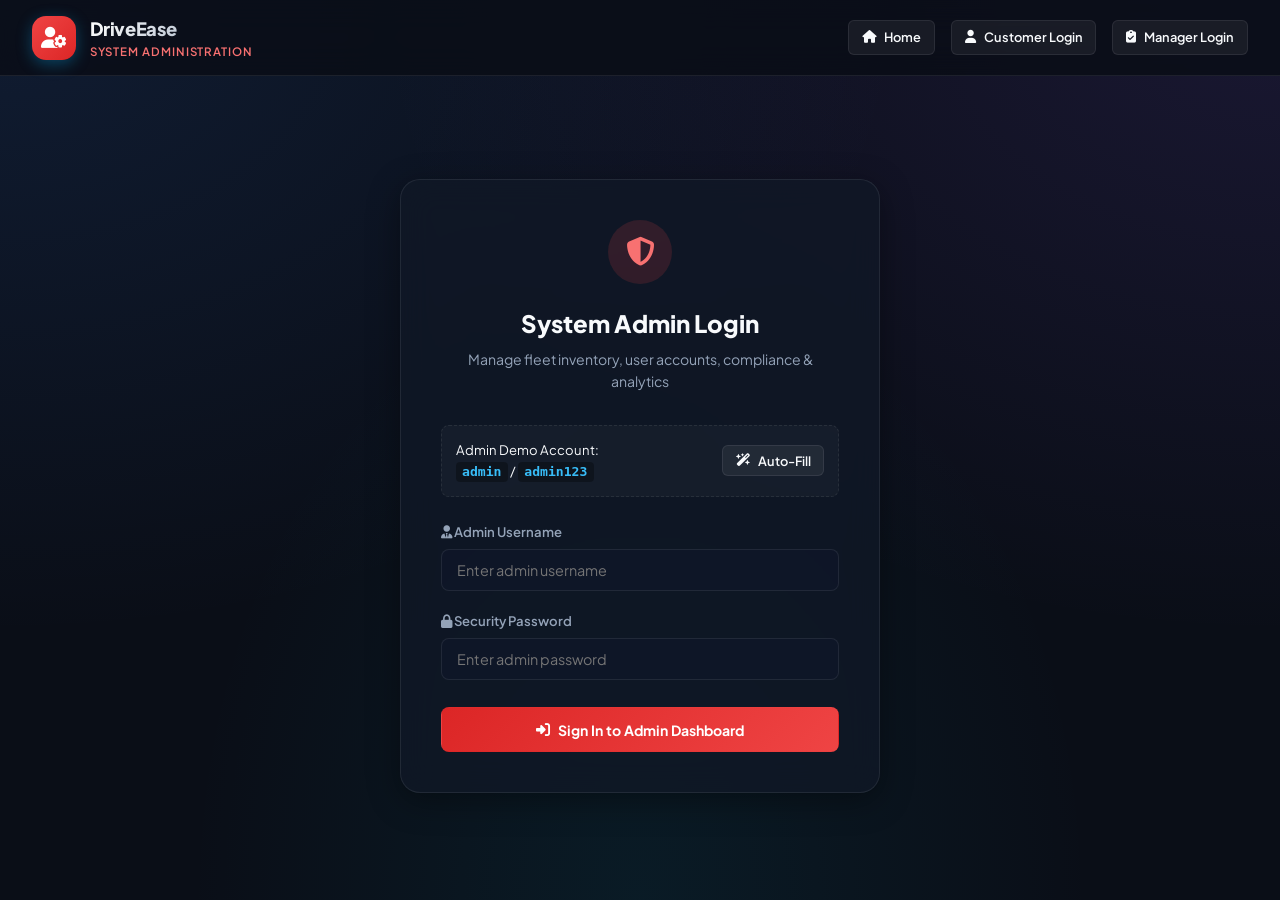
<file: src/main/resources/static/admin-login.html>
<!DOCTYPE html>
<html lang="en">
<head>
  <meta charset="UTF-8">
  <meta name="viewport" content="width=device-width, initial-scale=1.0">
  <title>Admin Login - DriveEase</title>
  <link rel="preconnect" href="https://fonts.googleapis.com">
  <link rel="preconnect" href="https://fonts.gstatic.com" crossorigin>
  <link href="https://fonts.googleapis.com/css2?family=Plus+Jakarta+Sans:wght@400;500;600;700;800&display=swap" rel="stylesheet">
  <link rel="stylesheet" href="https://cdnjs.cloudflare.com/ajax/libs/font-awesome/6.4.0/css/all.min.css">
  <link rel="stylesheet" href="css/common.css">
</head>
<body>

  <!-- Top Header Navigation -->
  <header class="top-nav">
    <a href="index.html" class="brand-wrapper">
      <div class="brand-icon-box" style="background: linear-gradient(135deg, #ef4444, #dc2626);">
        <i class="fa-solid fa-user-gear"></i>
      </div>
      <div class="brand-text">
        <h1>DriveEase</h1>
        <p style="color: #f87171;">System Administration</p>
      </div>
    </a>
    <div class="nav-actions">
      <a href="index.html" class="btn btn-secondary btn-sm"><i class="fa-solid fa-house"></i> Home</a>
      <a href="customer-login.html" class="btn btn-secondary btn-sm"><i class="fa-solid fa-user"></i> Customer Login</a>
      <a href="manager-login.html" class="btn btn-secondary btn-sm"><i class="fa-solid fa-clipboard-check"></i> Manager Login</a>
    </div>
  </header>

  <div class="auth-wrapper">
    <div class="auth-card">
      <div class="auth-header">
        <div class="auth-portal-icon admin">
          <i class="fa-solid fa-shield-halved"></i>
        </div>
        <h2 style="font-size: 1.5rem; font-weight: 800; margin-bottom: 0.35rem;">System Admin Login</h2>
        <p style="color: var(--text-muted); font-size: 0.88rem;">Manage fleet inventory, user accounts, compliance & analytics</p>
      </div>

      <!-- Demo Credentials Box -->
      <div class="demo-credentials-box">
        <div>
          <span>Admin Demo Account:</span><br>
          <code>admin</code> / <code>admin123</code>
        </div>
        <button type="button" class="btn btn-secondary btn-sm" onclick="quickFillAdmin()">
          <i class="fa-solid fa-wand-magic-sparkles"></i> Auto-Fill
        </button>
      </div>

      <!-- Sign In Form -->
      <form onsubmit="handleAdminLogin(event)">
        <div class="form-group">
          <label><i class="fa-solid fa-user-tie"></i> Admin Username</label>
          <input type="text" id="adminUsername" class="form-control" placeholder="Enter admin username" required>
        </div>

        <div class="form-group">
          <label><i class="fa-solid fa-lock"></i> Security Password</label>
          <input type="password" id="adminPassword" class="form-control" placeholder="Enter admin password" required>
        </div>

        <button type="submit" id="adminSubmitBtn" class="btn btn-danger" style="width: 100%; padding: 0.8rem; margin-top: 0.5rem; font-weight: 700;">
          <i class="fa-solid fa-right-to-bracket"></i> Sign In to Admin Dashboard
        </button>
      </form>
    </div>
  </div>

  <div id="toastBox"></div>

  <script src="js/api.js"></script>
  <script>
    function quickFillAdmin() {
      document.getElementById('adminUsername').value = 'admin';
      document.getElementById('adminPassword').value = 'admin123';
      showToast('Filled Administrator credentials', 'info');
    }

    async function handleAdminLogin(e) {
      e.preventDefault();
      const submitBtn = document.getElementById('adminSubmitBtn');
      submitBtn.disabled = true;
      submitBtn.innerHTML = '<i class="fa-solid fa-spinner fa-spin"></i> Authenticating administrator...';

      const username = document.getElementById('adminUsername').value;
      const password = document.getElementById('adminPassword').value;

      try {
        const res = await apiPost('/auth/login', {
          username: username,
          password: password,
          requiredRole: 'ADMIN'
        });

        if (res.success) {
          setCurrentUser(res);
          showToast('Admin authentication granted', 'success');
          setTimeout(() => {
            window.location.href = 'admin-dashboard.html';
          }, 600);
        }
      } catch (err) {
        submitBtn.disabled = false;
        submitBtn.innerHTML = '<i class="fa-solid fa-right-to-bracket"></i> Sign In to Admin Dashboard';
      }
    }
  </script>
</body>
</html>
</file>
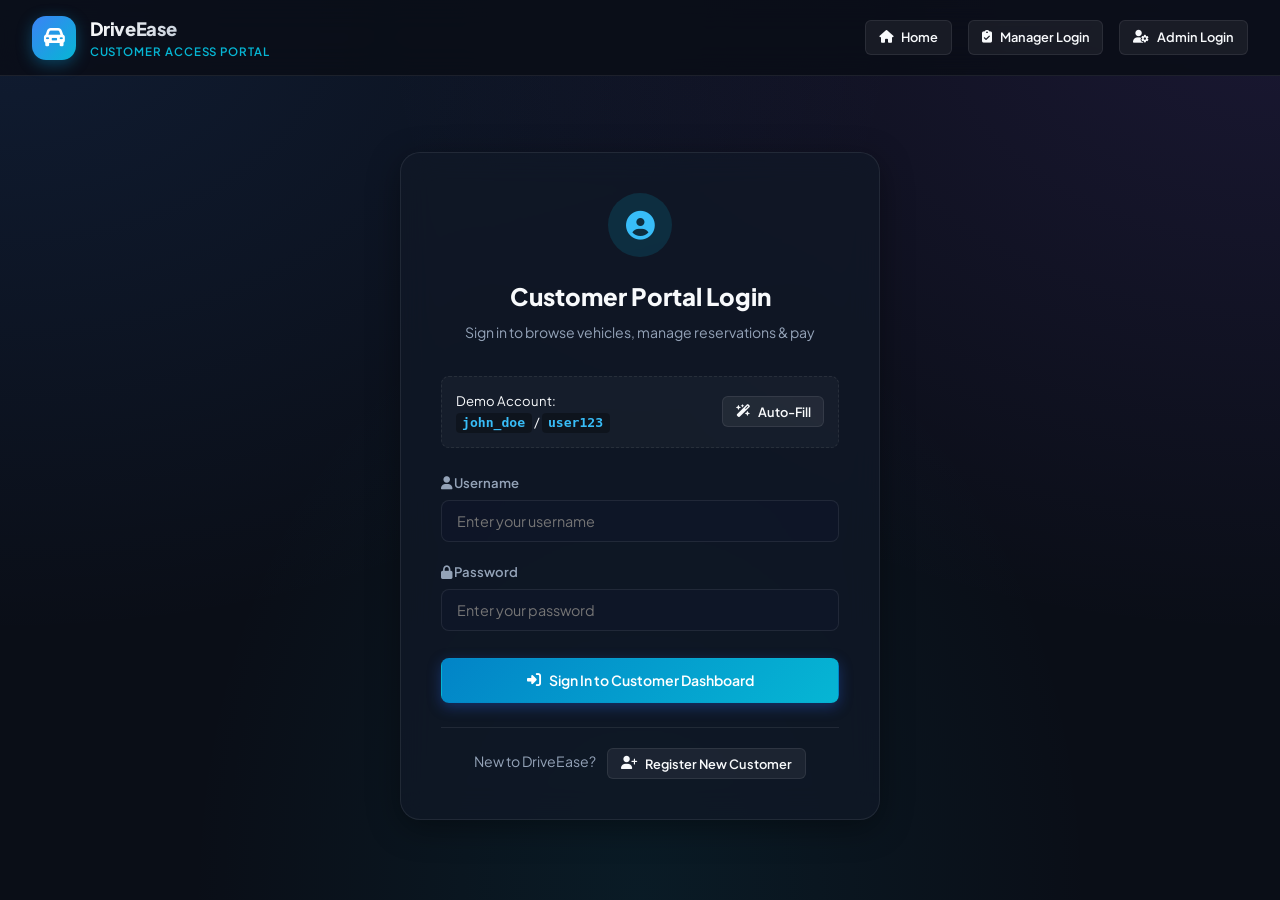
<file: src/main/resources/static/customer-dashboard.html>
<!DOCTYPE html>
<html lang="en">
<head>
  <meta charset="UTF-8">
  <meta name="viewport" content="width=device-width, initial-scale=1.0">
  <title>Customer Dashboard - DriveEase</title>
  <link rel="preconnect" href="https://fonts.googleapis.com">
  <link rel="preconnect" href="https://fonts.gstatic.com" crossorigin>
  <link href="https://fonts.googleapis.com/css2?family=Plus+Jakarta+Sans:wght@400;500;600;700;800&display=swap" rel="stylesheet">
  <link rel="stylesheet" href="https://cdnjs.cloudflare.com/ajax/libs/font-awesome/6.4.0/css/all.min.css">
  <link rel="stylesheet" href="css/common.css">
</head>
<body>

  <!-- Top Navigation Bar -->
  <header class="top-nav">
    <div class="brand-wrapper">
      <div class="brand-icon-box">
        <i class="fa-solid fa-car-rear"></i>
      </div>
      <div class="brand-text">
        <h1>DriveEase</h1>
        <p>Customer Portal</p>
      </div>
    </div>
    <div class="nav-actions">
      <div class="user-badge">
        <i class="fa-solid fa-user-circle" style="color: #38bdf8; font-size: 1.2rem;"></i>
        <span id="custNavName">Customer</span>
        <span class="role-tag role-customer" id="custNavDl">DL Validated</span>
      </div>
      <button class="btn btn-secondary btn-sm" onclick="logout('customer-login.html')">
        <i class="fa-solid fa-right-from-bracket"></i> Logout
      </button>
    </div>
  </header>

  <main class="dashboard-container">

    <!-- Customer Metric KPI Cards -->
    <div class="stats-grid">
      <div class="stat-card">
        <div class="stat-icon cyan"><i class="fa-solid fa-key"></i></div>
        <div class="stat-content">
          <div class="stat-val" id="kpiActiveRentals">0</div>
          <div class="stat-label">Active Rentals on Road</div>
        </div>
      </div>
      <div class="stat-card">
        <div class="stat-icon amber"><i class="fa-solid fa-clock-rotate-left"></i></div>
        <div class="stat-content">
          <div class="stat-val" id="kpiPendingApprovals">0</div>
          <div class="stat-label">Pending Manager Approval</div>
        </div>
      </div>
      <div class="stat-card">
        <div class="stat-icon green"><i class="fa-solid fa-circle-check"></i></div>
        <div class="stat-content">
          <div class="stat-val" id="kpiCompletedTrips">0</div>
          <div class="stat-label">Completed Trips</div>
        </div>
      </div>
      <div class="stat-card">
        <div class="stat-icon blue"><i class="fa-solid fa-receipt"></i></div>
        <div class="stat-content">
          <div class="stat-val" id="kpiTotalSpent">$0.00</div>
          <div class="stat-label">Total Amount Spent</div>
        </div>
      </div>
    </div>

    <!-- Navigation Tabs -->
    <div class="tabs-nav">
      <button class="tab-btn active" onclick="switchCustTab('browseTab', this)">
        <i class="fa-solid fa-magnifying-glass"></i> Browse & Reserve Vehicles
      </button>
      <button class="tab-btn" onclick="switchCustTab('bookingsTab', this)">
        <i class="fa-solid fa-calendar-check"></i> My Reservations & Trips <span id="bookingCountBadge" class="badge badge-info" style="font-size: 0.65rem; margin-left: 0.25rem;">0</span>
      </button>
      <button class="tab-btn" onclick="switchCustTab('invoicesTab', this)">
        <i class="fa-solid fa-file-invoice-dollar"></i> Invoices & Receipts
      </button>
      <button class="tab-btn" onclick="switchCustTab('profileTab', this)">
        <i class="fa-solid fa-id-card"></i> My Customer Profile
      </button>
    </div>

    <!-- TAB 1: BROWSE & SEARCH FLEET -->
    <div id="browseTab" class="tab-content active">
      <div class="glass-panel">
        <div class="panel-title">
          <h3><i class="fa-solid fa-filter" style="color: #38bdf8;"></i> Search Fleet Catalog (FR11)</h3>
          <button class="btn btn-secondary btn-sm" onclick="resetFilters()">
            <i class="fa-solid fa-rotate-left"></i> Reset
          </button>
        </div>
        <div class="form-row">
          <div class="form-group">
            <label>Vehicle Type</label>
            <select id="filterType" class="form-control" onchange="loadCatalog()">
              <option value="ALL">All Categories</option>
              <optgroup label="Cars">
                <option value="Car">Car (All Car Types)</option>
                <option value="Sedan">Sedan</option>
                <option value="SUV">SUV</option>
                <option value="Luxury">Luxury</option>
                <option value="Electric">Electric</option>
                <option value="Hatchback">Hatchback</option>
                <option value="Coupe">Coupe</option>
                <option value="Van">Van / Minivan</option>
                <option value="Pickup">Pickup Truck</option>
                <option value="Convertible">Convertible</option>
              </optgroup>
              <optgroup label="Two-Wheelers">
                <option value="Bike">Bike / Motorcycle</option>
              </optgroup>
            </select>
          </div>
          <div class="form-group">
            <label>Brand / Make</label>
            <input type="text" id="filterBrand" class="form-control" placeholder="e.g. Tesla, BMW, Jeep" oninput="loadCatalog()">
          </div>
          <div class="form-group">
            <label>Max Daily Rate ($)</label>
            <input type="number" id="filterMaxRate" class="form-control" placeholder="e.g. 100" oninput="loadCatalog()">
          </div>
          <div class="form-group">
            <label>Availability</label>
            <select id="filterAvail" class="form-control" onchange="loadCatalog()">
              <option value="AVAILABLE">Available Now</option>
              <option value="ALL">All Statuses</option>
            </select>
          </div>
        </div>
      </div>

      <div class="vehicles-grid" id="catalogGrid">
        <div style="grid-column: 1/-1; text-align: center; padding: 3rem; color: var(--text-muted);">
          <i class="fa-solid fa-spinner fa-spin fa-2x"></i><br>Loading vehicle catalog...
        </div>
      </div>
    </div>

    <!-- TAB 2: MY BOOKINGS -->
    <div id="bookingsTab" class="tab-content">
      <div class="glass-panel">
        <div class="panel-title">
          <h3><i class="fa-solid fa-list-check" style="color: #38bdf8;"></i> My Bookings & Rental History</h3>
          <button class="btn btn-secondary btn-sm" onclick="loadMyBookings()">
            <i class="fa-solid fa-rotate"></i> Refresh
          </button>
        </div>
        <div class="table-responsive">
          <table class="custom-table">
            <thead>
              <tr>
                <th>Booking #</th>
                <th>Vehicle</th>
                <th>Dates</th>
                <th>Duration & Rate</th>
                <th>Total Charge</th>
                <th>Reservation Status</th>
                <th>Payment</th>
                <th>Actions</th>
              </tr>
            </thead>
            <tbody id="myBookingsTbody">
              <tr>
                <td colspan="8" style="text-align: center; color: var(--text-muted);">Loading bookings...</td>
              </tr>
            </tbody>
          </table>
        </div>
      </div>
    </div>

    <!-- TAB 3: INVOICES -->
    <div id="invoicesTab" class="tab-content">
      <div class="glass-panel">
        <div class="panel-title">
          <h3><i class="fa-solid fa-file-invoice" style="color: #38bdf8;"></i> Rental Invoices & Payment Ledger</h3>
        </div>
        <div class="table-responsive">
          <table class="custom-table">
            <thead>
              <tr>
                <th>Invoice Ref</th>
                <th>Booking ID</th>
                <th>Vehicle</th>
                <th>Payment Method</th>
                <th>Payment Date</th>
                <th>Amount Paid</th>
                <th>Status</th>
                <th>View Document</th>
              </tr>
            </thead>
            <tbody id="invoicesTbody">
              <tr>
                <td colspan="8" style="text-align: center; color: var(--text-muted);">No invoices yet.</td>
              </tr>
            </tbody>
          </table>
        </div>
      </div>
    </div>

    <!-- TAB 4: PROFILE -->
    <div id="profileTab" class="tab-content">
      <div class="glass-panel" style="max-width: 720px; margin: 0 auto;">
        <div class="panel-title">
          <h3><i class="fa-solid fa-id-card-clip" style="color: #38bdf8;"></i> Customer Profile & Driving Licence</h3>
        </div>
        <div style="background: rgba(14, 165, 233, 0.08); border: 1px solid rgba(14, 165, 233, 0.2); border-radius: var(--radius-md); padding: 1.5rem; margin-bottom: 1.5rem; display: flex; align-items: center; gap: 1.25rem;">
          <div style="width: 56px; height: 56px; border-radius: 50%; background: #0284c7; display: flex; align-items: center; justify-content: center; font-size: 1.8rem; color: white;">
            <i class="fa-solid fa-id-card"></i>
          </div>
          <div>
            <h4 id="profName" style="font-size: 1.2rem; font-weight: 700;">Customer Name</h4>
            <div style="color: var(--text-muted); font-size: 0.85rem; margin-top: 0.2rem;">
              Driving Licence: <span id="profDl" style="color: #38bdf8; font-weight: 700;">DL-XXXX</span>
              <span class="badge badge-success" style="margin-left: 0.5rem; font-size: 0.68rem;"><i class="fa-solid fa-check"></i> Validated by System</span>
            </div>
          </div>
        </div>

        <div class="form-row">
          <div class="form-group">
            <label>Phone Number</label>
            <input type="text" id="profPhone" class="form-control" readonly>
          </div>
          <div class="form-group">
            <label>Username</label>
            <input type="text" id="profUsername" class="form-control" readonly>
          </div>
        </div>
        <div class="form-group">
          <label>Registered Billing Address</label>
          <input type="text" id="profAddress" class="form-control" readonly>
        </div>
      </div>
    </div>

  </main>

  <!-- ================= MODALS ================= -->

  <!-- 1. Booking & Dynamic Price Calculator Modal -->
  <div class="modal-overlay" id="bookingModal">
    <div class="modal-box">
      <button class="modal-close-btn" onclick="closeBookingModal()"><i class="fa-solid fa-xmark"></i></button>
      <div style="margin-bottom: 1.25rem;">
        <h3 id="modalVehTitle" style="font-size: 1.35rem; font-weight: 800; color: #38bdf8;">Reserve Vehicle</h3>
        <p id="modalVehMeta" style="color: var(--text-muted); font-size: 0.85rem;">Tesla Model 3 Long Range &bull; $85.00/day base rate</p>
      </div>

      <form onsubmit="submitBookingRequest(event)">
        <input type="hidden" id="bookVehicleId">

        <div class="form-row">
          <div class="form-group">
            <label>Rental Start Date</label>
            <input type="date" id="bookStartDate" class="form-control" required onchange="calculateDynamicPrice()">
          </div>
          <div class="form-group">
            <label>Rental End Date</label>
            <input type="date" id="bookEndDate" class="form-control" required onchange="calculateDynamicPrice()">
          </div>
        </div>

        <div style="background: rgba(255, 255, 255, 0.03); border: 1px solid var(--border-glass); border-radius: var(--radius-sm); padding: 1rem; margin-bottom: 1.25rem;">
          <label style="font-size: 0.82rem; font-weight: 700; color: var(--text-main); margin-bottom: 0.75rem; display: block;">
            Optional Add-ons (FR6 Additional Charges):
          </label>
          <div style="display: flex; gap: 1.5rem; flex-wrap: wrap;">
            <label style="display: flex; align-items: center; gap: 0.5rem; font-size: 0.85rem; cursor: pointer;">
              <input type="checkbox" id="chkInsurance" onchange="calculateDynamicPrice()">
              <span>Zero-Deductible Insurance (+$15/day)</span>
            </label>
            <label style="display: flex; align-items: center; gap: 0.5rem; font-size: 0.85rem; cursor: pointer;">
              <input type="checkbox" id="chkGps" onchange="calculateDynamicPrice()">
              <span>GPS Navigation Unit (+$5/day)</span>
            </label>
          </div>
        </div>

        <!-- Dynamic Price Breakdown Card (FR6) -->
        <div style="background: rgba(14, 165, 233, 0.08); border: 1px solid rgba(14, 165, 233, 0.25); border-radius: var(--radius-md); padding: 1.25rem; margin-bottom: 1.25rem;">
          <div style="font-size: 0.8rem; font-weight: 700; text-transform: uppercase; color: #38bdf8; margin-bottom: 0.5rem; letter-spacing: 0.05em;">
            <i class="fa-solid fa-calculator"></i> Dynamic Pricing Breakdown (FR6)
          </div>
          <div style="display: flex; justify-content: space-between; font-size: 0.88rem; margin-bottom: 0.35rem;">
            <span style="color: var(--text-muted);">Rental Duration:</span>
            <span id="calcDays" style="font-weight: 600;">1 Day</span>
          </div>
          <div style="display: flex; justify-content: space-between; font-size: 0.88rem; margin-bottom: 0.35rem;">
            <span style="color: var(--text-muted);">Base Daily Rate:</span>
            <span id="calcBaseRate" style="font-weight: 600;">$0.00</span>
          </div>
          <div style="display: flex; justify-content: space-between; font-size: 0.88rem; margin-bottom: 0.35rem;">
            <span style="color: var(--text-muted);">Pricing Tier:</span>
            <span id="calcTier" class="badge badge-info" style="font-size: 0.72rem;">Standard Daily</span>
          </div>
          <div style="display: flex; justify-content: space-between; font-size: 0.88rem; margin-bottom: 0.35rem;">
            <span style="color: var(--text-muted);">Add-on Charges:</span>
            <span id="calcExtras" style="font-weight: 600;">$0.00</span>
          </div>
          <div style="border-top: 1px solid rgba(255, 255, 255, 0.1); margin-top: 0.5rem; padding-top: 0.6rem; display: flex; justify-content: space-between; align-items: center;">
            <span style="font-weight: 700; font-size: 1rem;">Total Rental Charge:</span>
            <span id="calcTotal" style="font-size: 1.5rem; font-weight: 800; color: #38bdf8;">$0.00</span>
          </div>
        </div>

        <div class="form-group">
          <label>Trip Notes / Requirements (Optional)</label>
          <input type="text" id="bookNotes" class="form-control" placeholder="e.g. Airport pickup or early morning delivery">
        </div>

        <div style="display: flex; justify-content: flex-end; gap: 0.75rem;">
          <button type="button" class="btn btn-secondary" onclick="closeBookingModal()">Cancel</button>
          <button type="submit" id="bookSubmitBtn" class="btn btn-primary" style="background: linear-gradient(135deg, #0284c7, #06b6d4);">
            <i class="fa-solid fa-paper-plane"></i> Submit Reservation Request
          </button>
        </div>
      </form>
    </div>
  </div>

  <!-- 2. Payment Modal (FR7) -->
  <div class="modal-overlay" id="paymentModal">
    <div class="modal-box">
      <button class="modal-close-btn" onclick="closePaymentModal()"><i class="fa-solid fa-xmark"></i></button>
      <div style="margin-bottom: 1.25rem;">
        <h3 style="font-size: 1.35rem; font-weight: 800; color: #34d399;"><i class="fa-solid fa-credit-card"></i> Process Online Payment (FR7)</h3>
        <p style="color: var(--text-muted); font-size: 0.85rem;">SRS Constraint: Customers must complete payment before vehicle collection</p>
      </div>

      <div style="background: rgba(16, 185, 129, 0.08); border: 1px solid rgba(16, 185, 129, 0.25); border-radius: var(--radius-md); padding: 1.25rem; margin-bottom: 1.25rem;">
        <div style="display: flex; justify-content: space-between; font-size: 0.9rem; margin-bottom: 0.35rem;">
          <span style="color: var(--text-muted);">Booking Reference:</span>
          <span id="payBookingIdText" style="font-weight: 700;">#000</span>
        </div>
        <div style="display: flex; justify-content: space-between; font-size: 0.9rem; margin-bottom: 0.35rem;">
          <span style="color: var(--text-muted);">Reserved Vehicle:</span>
          <span id="payVehicleTitle" style="font-weight: 600;">Vehicle</span>
        </div>
        <div style="border-top: 1px solid rgba(255, 255, 255, 0.1); margin-top: 0.5rem; padding-top: 0.6rem; display: flex; justify-content: space-between; align-items: center;">
          <span style="font-weight: 700; font-size: 1.05rem;">Amount Due:</span>
          <span id="payAmountDue" style="font-size: 1.6rem; font-weight: 800; color: #34d399;">$0.00</span>
        </div>
      </div>

      <form onsubmit="submitPayment(event)">
        <input type="hidden" id="payBookingId">
        <input type="hidden" id="payAmountValue">

        <div class="form-group">
          <label>Select Payment Method</label>
          <select id="payMethod" class="form-control">
            <option value="Credit Card">Credit Card</option>
            <option value="Debit Card">Debit Card</option>
            <option value="UPI">UPI (Instant Payment)</option>
            <option value="Net Banking">Net Banking</option>
          </select>
        </div>

        <div id="cardFieldsBox">
          <div class="form-group">
            <label>Card Number</label>
            <input type="text" class="form-control" placeholder="•••• •••• •••• 4242" value="4532 •••• •••• 9921">
          </div>
          <div class="form-row">
            <div class="form-group">
              <label>Expiry (MM/YY)</label>
              <input type="text" class="form-control" placeholder="08/28" value="12/28">
            </div>
            <div class="form-group">
              <label>CVV</label>
              <input type="password" class="form-control" placeholder="•••" value="888">
            </div>
          </div>
        </div>

        <div style="display: flex; justify-content: flex-end; gap: 0.75rem; margin-top: 1.25rem;">
          <button type="button" class="btn btn-secondary" onclick="closePaymentModal()">Cancel</button>
          <button type="submit" id="paySubmitBtn" class="btn btn-success">
            <i class="fa-solid fa-lock"></i> Authorize & Pay Now
          </button>
        </div>
      </form>
    </div>
  </div>


  <!-- 4. Review & Rating Modal (FR12) -->
  <div class="modal-overlay" id="reviewModal">
    <div class="modal-box">
      <button class="modal-close-btn" onclick="closeReviewModal()"><i class="fa-solid fa-xmark"></i></button>
      <div style="margin-bottom: 1.25rem;">
        <h3 style="font-size: 1.35rem; font-weight: 800; color: #fbbf24;"><i class="fa-solid fa-star"></i> Vehicle Feedback & Review (FR12)</h3>
        <p id="reviewVehName" style="color: var(--text-muted); font-size: 0.85rem;">Rate your rental experience</p>
      </div>

      <form onsubmit="submitVehicleReview(event)">
        <input type="hidden" id="reviewBookingId">
        <input type="hidden" id="reviewVehicleId">

        <div class="form-group">
          <label>Rating (1 to 5 Stars)</label>
          <select id="reviewRating" class="form-control" style="font-size: 1.1rem; color: #fbbf24;">
            <option value="5">★★★★★ - Excellent (5 Stars)</option>
            <option value="4">★★★★☆ - Very Good (4 Stars)</option>
            <option value="3">★★★☆☆ - Good (3 Stars)</option>
            <option value="2">★★☆☆☆ - Fair (2 Stars)</option>
            <option value="1">★☆☆☆☆ - Poor (1 Star)</option>
          </select>
        </div>

        <div class="form-group">
          <label>Your Review / Experience Comments</label>
          <textarea id="reviewComment" class="form-control" rows="3" placeholder="Share your experience driving this vehicle..."></textarea>
        </div>

        <div style="display: flex; justify-content: flex-end; gap: 0.75rem;">
          <button type="button" class="btn btn-secondary" onclick="closeReviewModal()">Cancel</button>
          <button type="submit" class="btn btn-amber"><i class="fa-solid fa-paper-plane"></i> Submit Feedback</button>
        </div>
      </form>
    </div>
  </div>

  <!-- 5. Invoice Printable Modal (FR7) -->
  <div class="modal-overlay" id="invoiceModal">
    <div class="modal-box" style="max-width: 680px;">
      <button class="modal-close-btn" onclick="closeInvoiceModal()"><i class="fa-solid fa-xmark"></i></button>
      <div id="invoicePrintArea">
        <div style="border-bottom: 2px solid var(--border-glass); padding-bottom: 1rem; margin-bottom: 1.25rem; display: flex; justify-content: space-between; align-items: center;">
          <div>
            <h2 style="font-size: 1.5rem; font-weight: 800; color: #38bdf8;">DriveEase Rental Invoice</h2>
            <p style="color: var(--text-muted); font-size: 0.82rem;">Official Tax Invoice & Receipt</p>
          </div>
          <div style="text-align: right;">
            <div id="invNum" style="font-weight: 800; font-size: 1.1rem;">INV-10001</div>
            <div id="invDate" style="color: var(--text-muted); font-size: 0.82rem;">Oct 4, 2026</div>
          </div>
        </div>

        <div class="form-row" style="margin-bottom: 1.25rem;">
          <div style="background: rgba(255,255,255,0.02); padding: 0.85rem; border-radius: 8px;">
            <div style="font-size: 0.75rem; text-transform: uppercase; color: var(--text-muted); font-weight: 700;">Customer Details</div>
            <div id="invCustName" style="font-weight: 700; margin-top: 0.25rem;">John Doe</div>
            <div id="invCustPhone" style="font-size: 0.82rem; color: var(--text-muted);">+1 555-0144</div>
            <div id="invCustDl" style="font-size: 0.82rem; color: #38bdf8;">DL: DL-US-2023-9981</div>
          </div>
          <div style="background: rgba(255,255,255,0.02); padding: 0.85rem; border-radius: 8px;">
            <div style="font-size: 0.75rem; text-transform: uppercase; color: var(--text-muted); font-weight: 700;">Vehicle Information</div>
            <div id="invVehTitle" style="font-weight: 700; margin-top: 0.25rem;">Tesla Model 3</div>
            <div id="invVehReg" style="font-size: 0.82rem; color: var(--text-muted);">Reg: EV-TES-101</div>
            <div id="invPaymentStatus" class="badge badge-success" style="margin-top: 0.35rem;">PAID</div>
          </div>
        </div>

        <table class="custom-table" style="margin-bottom: 1.25rem;">
          <thead>
            <tr>
              <th>Description</th>
              <th>Period</th>
              <th>Rate / Multiplier</th>
              <th style="text-align: right;">Amount</th>
            </tr>
          </thead>
          <tbody id="invItemsTbody">
            <!-- Dynamic invoice rows -->
          </tbody>
        </table>

        <div style="border-top: 1px solid var(--border-glass); padding-top: 0.75rem; display: flex; justify-content: space-between; align-items: center;">
          <div>
            <span style="font-size: 0.82rem; color: var(--text-muted);">Payment Method: <strong id="invPayMethod" style="color: var(--text-main);">Credit Card</strong></span><br>
            <span style="font-size: 0.82rem; color: var(--text-muted);">Transaction Ref: <code id="invTxnRef">TXN-XXXX</code></span>
          </div>
          <div style="text-align: right;">
            <span style="font-size: 0.85rem; color: var(--text-muted);">Grand Total</span>
            <div id="invGrandTotal" style="font-size: 1.6rem; font-weight: 800; color: #34d399;">$0.00</div>
          </div>
        </div>
      </div>

      <div style="display: flex; justify-content: flex-end; gap: 0.75rem; margin-top: 1.5rem; border-top: 1px solid var(--border-glass); padding-top: 1rem;">
        <button type="button" class="btn btn-secondary" onclick="closeInvoiceModal()">Close</button>
        <button type="button" class="btn btn-primary" onclick="window.print()"><i class="fa-solid fa-print"></i> Print Invoice</button>
      </div>
    </div>
  </div>
  <!-- 6. Pay Pending Amount Modal (Damage & Late Fees) -->
  <div class="modal-overlay" id="finalPaymentModal">
    <div class="modal-box">
      <button class="modal-close-btn" onclick="closeFinalPaymentModal()"><i class="fa-solid fa-xmark"></i></button>
      <div style="margin-bottom: 1.25rem;">
        <h3 style="font-size: 1.35rem; font-weight: 800; color: #f87171;"><i class="fa-solid fa-triangle-exclamation"></i> Settle Pending Charges &amp; Close Order</h3>
        <p style="color: var(--text-muted); font-size: 0.85rem;">Pay remaining pending charges (damage / late return penalties) to close your rental order.</p>
      </div>

      <div style="background: rgba(239,68,68,0.08); border: 1px solid rgba(239,68,68,0.3); border-radius: var(--radius-md); padding: 1.25rem; margin-bottom: 1.25rem;">
        <div style="display: flex; justify-content: space-between; font-size: 0.9rem; margin-bottom: 0.4rem;" id="finalRowDamage">
          <span style="color: var(--text-muted);"><i class="fa-solid fa-car-burst" style="color:#f87171;"></i> Damage Repair Fee:</span>
          <span id="finalDamageFeeText" style="font-weight: 700; color: #f87171;">$0.00</span>
        </div>
        <div style="display: flex; justify-content: space-between; font-size: 0.9rem; margin-bottom: 0.4rem;" id="finalRowLate">
          <span style="color: var(--text-muted);"><i class="fa-solid fa-clock" style="color:#f87171;"></i> Late Return Penalty:</span>
          <span id="finalLateFeeText" style="font-weight: 700; color: #f87171;">$0.00</span>
        </div>
        <div style="border-top: 1px solid rgba(255,255,255,0.1); margin-top: 0.6rem; padding-top: 0.6rem; display: flex; justify-content: space-between; align-items: center;">
          <span style="font-weight: 800; font-size: 1rem;">Total Pending Due:</span>
          <span id="finalTotalText" style="font-size: 1.6rem; font-weight: 800; color: #f87171;">$0.00</span>
        </div>
      </div>

      <form onsubmit="submitFinalPayment(event)">
        <input type="hidden" id="finalPayBookingId">

        <div class="form-group">
          <label>Select Payment Method</label>
          <select id="finalPayMethod" class="form-control">
            <option value="Credit Card">Credit Card</option>
            <option value="Debit Card">Debit Card</option>
            <option value="UPI">UPI (Instant Payment)</option>
            <option value="Net Banking">Net Banking</option>
            <option value="Cash">Cash at Counter</option>
          </select>
        </div>

        <div style="background: rgba(16,185,129,0.08); border: 1px solid rgba(16,185,129,0.3); border-radius: 8px; padding: 0.85rem; margin-bottom: 1rem;">
          <p style="font-size: 0.82rem; color: #34d399; margin: 0;"><i class="fa-solid fa-circle-check"></i> <strong>Immediate Order Closure:</strong> Once this pending balance is paid, your booking status will immediately become <strong>ORDER CLOSED</strong> and vehicle returned to the fleet.</p>
        </div>

        <div style="display: flex; justify-content: flex-end; gap: 0.75rem; margin-top: 1.25rem;">
          <button type="button" class="btn btn-secondary" onclick="closeFinalPaymentModal()">Cancel</button>
          <button type="submit" id="finalPaySubmitBtn" class="btn btn-success" style="background: linear-gradient(135deg, #059669, #10b981);">
            <i class="fa-solid fa-circle-check"></i> Pay Pending Amount &amp; Close Order
          </button>
        </div>
      </form>
    </div>
  </div>

  <div id="toastBox"></div>

  <script src="js/api.js"></script>
  <script>
    // Enforce role guard: user must be CUSTOMER
    const currentUser = requireRole('CUSTOMER', 'customer-login.html');
    let customerData = null;
    let myBookingsList = [];
    let selectedVehicleForBooking = null;

    function switchCustTab(tabId, btn) {
      document.querySelectorAll('.tab-content').forEach(el => el.classList.remove('active'));
      document.querySelectorAll('.tab-btn').forEach(el => el.classList.remove('active'));
      document.getElementById(tabId).classList.add('active');
      btn.classList.add('active');

      if (tabId === 'bookingsTab') loadMyBookings();
      if (tabId === 'invoicesTab') loadMyInvoices();
    }

    async function initCustomerDashboard() {
      if (!currentUser) return;
      document.getElementById('custNavName').textContent = currentUser.fullName || currentUser.username;

      // Fetch full customer details
      try {
        customerData = await apiGet(`/customers/user/${currentUser.userId}`);
        if (customerData) {
          document.getElementById('custNavDl').textContent = customerData.drivingLicence;
          document.getElementById('profName').textContent = customerData.name;
          document.getElementById('profDl').textContent = customerData.drivingLicence;
          document.getElementById('profPhone').value = customerData.phone;
          document.getElementById('profAddress').value = customerData.address;
          document.getElementById('profUsername').value = currentUser.username;
        }
      } catch (e) {
        console.warn('Customer profile load note:', e);
      }

      // Set default dates in booking modal
      const tomorrow = new Date();
      tomorrow.setDate(tomorrow.getDate() + 1);
      const afterTomorrow = new Date();
      afterTomorrow.setDate(afterTomorrow.getDate() + 3);

      document.getElementById('bookStartDate').value = tomorrow.toISOString().split('T')[0];
      document.getElementById('bookEndDate').value = afterTomorrow.toISOString().split('T')[0];

      await loadCatalog();
      await loadMyBookings();
    }

    async function loadCatalog() {
      const type = document.getElementById('filterType').value;
      const brand = document.getElementById('filterBrand').value;
      const maxRate = document.getElementById('filterMaxRate').value;
      const avail = document.getElementById('filterAvail').value;

      let query = `?type=${encodeURIComponent(type)}&brand=${encodeURIComponent(brand)}&availability=${encodeURIComponent(avail)}`;
      if (maxRate) query += `&maxRate=${encodeURIComponent(maxRate)}`;

      const grid = document.getElementById('catalogGrid');
      try {
        const vehicles = await apiGet(`/vehicles${query}`);
        if (!vehicles || vehicles.length === 0) {
          grid.innerHTML = '<div style="grid-column: 1/-1; text-align: center; padding: 3rem; color: var(--text-muted);"><i class="fa-solid fa-car fa-2x"></i><br>No vehicles match your search criteria.</div>';
          return;
        }

        grid.innerHTML = vehicles.map(v => {
          let badgeClass = 'badge-success';
          let bookDisabled = '';
          let bookBtnText = '<i class="fa-solid fa-calendar-check"></i> Book Now';

          if (v.availability === 'BOOKED') {
            badgeClass = 'badge-warning';
            bookDisabled = 'disabled style="opacity:0.6; cursor:not-allowed;"';
            bookBtnText = 'Reserved';
          } else if (v.availability === 'RENTED') {
            badgeClass = 'badge-purple';
            bookDisabled = 'disabled style="opacity:0.6; cursor:not-allowed;"';
            bookBtnText = 'On Road';
          } else if (v.availability === 'UNDER_MAINTENANCE') {
            badgeClass = 'badge-danger';
            bookDisabled = 'disabled style="opacity:0.6; cursor:not-allowed;"';
            bookBtnText = 'In Service';
          }

          return `
            <div class="vehicle-card">
              <div class="vehicle-img-wrapper">
                <img src="${v.imageUrl || 'https://images.unsplash.com/photo-1549399542-7e3f8b79c341?auto=format&fit=crop&w=600&q=80'}" alt="${v.brand} ${v.model}">
                <span class="badge ${badgeClass} vehicle-badge-pill">${v.availability}</span>
              </div>
              <div class="vehicle-info">
                <div class="vehicle-title">${v.brand} ${v.model}</div>
                <div class="vehicle-meta">
                  <span><i class="fa-solid fa-tag"></i> ${v.vehicleType}</span> &bull;
                  <span><i class="fa-solid fa-id-card"></i> ${v.registrationNo}</span>
                </div>
                <div class="vehicle-features">
                  <span><i class="fa-solid fa-users"></i> ${v.seatingCapacity || 5} Seats</span>
                  <span><i class="fa-solid fa-gas-pump"></i> ${v.fuelType || 'Petrol'}</span>
                  <span><i class="fa-solid fa-gears"></i> ${v.transmission || 'Automatic'}</span>
                </div>
                <div class="vehicle-pricing">
                  <div class="price-box">
                    <span class="price-num">$${v.dailyRate}</span>
                    <span class="price-unit">/ day</span>
                  </div>
                  <button class="btn btn-primary btn-sm" ${bookDisabled} onclick="openBookingModal(${v.vehicleId})">
                    ${bookBtnText}
                  </button>
                </div>
              </div>
            </div>
          `;
        }).join('');
      } catch (e) {
        console.error('Catalog load error:', e);
      }
    }

    function resetFilters() {
      document.getElementById('filterType').value = 'ALL';
      document.getElementById('filterBrand').value = '';
      document.getElementById('filterMaxRate').value = '';
      document.getElementById('filterAvail').value = 'AVAILABLE';
      loadCatalog();
    }

    // Dynamic Price Calculator
    async function openBookingModal(vehicleId) {
      try {
        selectedVehicleForBooking = await apiGet(`/vehicles/${vehicleId}`);
        document.getElementById('bookVehicleId').value = selectedVehicleForBooking.vehicleId;
        document.getElementById('modalVehTitle').textContent = `Reserve ${selectedVehicleForBooking.brand} ${selectedVehicleForBooking.model}`;
        document.getElementById('modalVehMeta').textContent = `${selectedVehicleForBooking.vehicleType} • Registration: ${selectedVehicleForBooking.registrationNo} • Base: $${selectedVehicleForBooking.dailyRate}/day`;
        
        await calculateDynamicPrice();
        document.getElementById('bookingModal').classList.add('active');
      } catch (err) {
        // Handled
      }
    }

    function closeBookingModal() {
      document.getElementById('bookingModal').classList.remove('active');
    }

    async function calculateDynamicPrice() {
      if (!selectedVehicleForBooking) return;
      const start = document.getElementById('bookStartDate').value;
      const end = document.getElementById('bookEndDate').value;
      if (!start || !end) return;

      const insurance = document.getElementById('chkInsurance').checked;
      const gps = document.getElementById('chkGps').checked;

      try {
        const resp = await apiPost('/bookings/calculate-price', {
          vehicleId: selectedVehicleForBooking.vehicleId,
          startDate: start,
          endDate: end,
          insuranceWaiver: insurance,
          gpsNavigation: gps
        });

        document.getElementById('calcDays').textContent = `${resp.rentalDays} Day${resp.rentalDays > 1 ? 's' : ''}`;
        document.getElementById('calcBaseRate').textContent = `$${resp.dailyRate.toFixed(2)}/day`;
        document.getElementById('calcTier').textContent = resp.pricingTierName;
        document.getElementById('calcExtras').textContent = `$${resp.extraCharges.toFixed(2)}`;
        document.getElementById('calcTotal').textContent = `$${resp.totalRentalCharge.toFixed(2)}`;
      } catch (err) {
        console.warn('Calculation error:', err);
      }
    }

    async function submitBookingRequest(e) {
      e.preventDefault();
      if (!customerData) {
        showToast('Customer record not found. Please re-login.', 'error');
        return;
      }

      const submitBtn = document.getElementById('bookSubmitBtn');
      submitBtn.disabled = true;
      submitBtn.innerHTML = '<i class="fa-solid fa-spinner fa-spin"></i> Submitting...';

      const payload = {
        customerId: customerData.customerId,
        vehicleId: Number(document.getElementById('bookVehicleId').value),
        rentalStartDate: document.getElementById('bookStartDate').value,
        rentalEndDate: document.getElementById('bookEndDate').value,
        insuranceWaiver: document.getElementById('chkInsurance').checked,
        gpsNavigation: document.getElementById('chkGps').checked,
        notes: document.getElementById('bookNotes').value
      };

      try {
        const res = await apiPost('/bookings', payload);
        showToast('Reservation submitted! Sent to Rental Manager for approval.', 'success');
        closeBookingModal();
        await loadCatalog();
        await loadMyBookings();
        // Switch to bookings tab
        switchCustTab('bookingsTab', document.querySelectorAll('.tab-btn')[1]);
      } catch (err) {
        // Handled in apiPost
      } finally {
        submitBtn.disabled = false;
        submitBtn.innerHTML = '<i class="fa-solid fa-paper-plane"></i> Submit Reservation Request';
      }
    }

    async function loadMyBookings() {
      if (!customerData) return;
      try {
        const bookings = await apiGet(`/bookings?customerId=${customerData.customerId}`);
        myBookingsList = bookings || [];

        // Update KPIs
        let active = 0, pending = 0, completed = 0, spent = 0;
        myBookingsList.forEach(b => {
          if (b.bookingStatus === 'ACTIVE') active++;
          if (b.bookingStatus === 'PENDING_APPROVAL') pending++;
          if (b.bookingStatus === 'COMPLETED') completed++;
          if (b.paymentStatus === 'PAID') spent += (b.totalCharge || 0);
        });

        document.getElementById('kpiActiveRentals').textContent = active;
        document.getElementById('kpiPendingApprovals').textContent = pending;
        document.getElementById('kpiCompletedTrips').textContent = completed;
        document.getElementById('kpiTotalSpent').textContent = formatCurrency(spent);
        document.getElementById('bookingCountBadge').textContent = myBookingsList.length;

        const tbody = document.getElementById('myBookingsTbody');
        if (myBookingsList.length === 0) {
          tbody.innerHTML = '<tr><td colspan="8" style="text-align: center; color: var(--text-muted); padding: 2rem;">No reservations found. Go to Browse Fleet to reserve your first vehicle!</td></tr>';
          return;
        }

        tbody.innerHTML = myBookingsList.map(b => {
          const veh = b.vehicle || {};
          let statusBadge = 'badge-info';
          let statusText = b.bookingStatus;
          if (b.bookingStatus === 'PENDING_APPROVAL') statusBadge = 'badge-warning';
          if (b.bookingStatus === 'APPROVED') statusBadge = 'badge-success';
          if (b.bookingStatus === 'ACTIVE') statusBadge = 'badge-purple';
          if (b.bookingStatus === 'COMPLETED') {
            statusBadge = 'badge-success';
            statusText = '<i class="fa-solid fa-circle-check"></i> Order Closed';
          }
          if (b.bookingStatus === 'CANCELLED') statusBadge = 'badge-danger';
          if (b.bookingStatus === 'PENDING_FINAL_PAYMENT') {
            statusBadge = 'badge-danger';
            statusText = '<i class="fa-solid fa-triangle-exclamation"></i> Pending Payment';
          }
          if (b.bookingStatus === 'REJECTED') statusBadge = 'badge-danger';

          let payBadge = b.paymentStatus === 'PAID' ? 'badge-success' : 'badge-warning';

          // Contextual Action Buttons
          let actionBtns = '';
          if (b.bookingStatus === 'APPROVED' && b.paymentStatus !== 'PAID') {
            actionBtns += `<button class="btn btn-success btn-sm" onclick="openPaymentModal(${b.bookingId})"><i class="fa-solid fa-credit-card"></i> Pay Upfront Now</button>`;
          }
          if (b.bookingStatus === 'PENDING_FINAL_PAYMENT') {
            const pendingDmg = b.damageFee || 0;
            const pendingLate = b.lateFee || 0;
            const pendingTotal = pendingDmg + pendingLate;
            actionBtns += `<button class="btn btn-danger btn-sm" onclick="openFinalPaymentModal(${b.bookingId}, ${pendingTotal}, ${pendingDmg}, ${pendingLate})" style="background: linear-gradient(135deg, #ef4444, #dc2626); box-shadow: 0 2px 8px rgba(239,68,68,0.3); font-weight: 700;"><i class="fa-solid fa-credit-card"></i> Pay Pending Amount ($${pendingTotal.toFixed(2)})</button>`;
          }
          if (b.bookingStatus === 'PENDING_APPROVAL') {
            actionBtns += `<button class="btn btn-danger btn-sm" onclick="cancelBookingAction(${b.bookingId})"><i class="fa-solid fa-ban"></i> Cancel</button>`;
          }
          if (b.bookingStatus === 'COMPLETED') {
            actionBtns += `<span class="badge badge-success" style="font-size:0.75rem; padding:0.35rem 0.65rem;"><i class="fa-solid fa-lock"></i> Order Closed</span>`;
            actionBtns += ` <button class="btn btn-secondary btn-sm" onclick="openReviewModal(${b.bookingId}, ${b.vehicleId}, '${veh.brand || ''} ${veh.model || ''}')"><i class="fa-solid fa-star" style="color:#fbbf24;"></i> Review</button>`;
          }
          if (b.paymentStatus === 'PAID' || b.bookingStatus === 'COMPLETED' || b.bookingStatus === 'PENDING_FINAL_PAYMENT') {
            actionBtns += ` <button class="btn btn-secondary btn-sm" onclick="viewInvoiceModal(${b.bookingId})"><i class="fa-solid fa-file-invoice"></i> Receipt</button>`;
          }

          return `
            <tr>
              <td><strong>#${b.bookingId}</strong></td>
              <td>
                <div style="font-weight: 700;">${veh.brand || 'Vehicle'} ${veh.model || ''}</div>
                <span style="font-size: 0.78rem; color: var(--text-muted);">${veh.registrationNo || ''} &bull; ${veh.vehicleType || ''}</span>
              </td>
              <td>
                <div style="font-size: 0.85rem;">${formatDate(b.rentalStartDate)} &rarr; ${formatDate(b.rentalEndDate)}</div>
              </td>
              <td>
                <div>${b.rentalDays} Days</div>
                <span style="font-size: 0.75rem; color: var(--text-muted);">$${b.baseDailyRate}/day</span>
              </td>
              <td style="font-weight: 700; color: #38bdf8;">${formatCurrency(b.totalCharge)}</td>
              <td><span class="badge ${statusBadge}">${statusText}</span></td>
              <td><span class="badge ${payBadge}">${b.paymentStatus}</span></td>
              <td><div style="display: flex; gap: 0.4rem; flex-wrap: wrap;">${actionBtns || '<span style="color:var(--text-dim);">-</span>'}</div></td>
            </tr>
          `;
        }).join('');
      } catch (e) {
        console.error('Bookings load error:', e);
      }
    }

    // Payment Logic (FR7)
    function openPaymentModal(bookingId) {
      const b = myBookingsList.find(x => x.bookingId === bookingId);
      if (!b) return;

      document.getElementById('payBookingId').value = b.bookingId;
      document.getElementById('payBookingIdText').textContent = `#${b.bookingId}`;
      document.getElementById('payVehicleTitle').textContent = `${b.vehicle?.brand || ''} ${b.vehicle?.model || ''} (${b.vehicle?.registrationNo || ''})`;
      document.getElementById('payAmountDue').textContent = formatCurrency(b.totalCharge);
      document.getElementById('payAmountValue').value = b.totalCharge;

      document.getElementById('paymentModal').classList.add('active');
    }

    function closePaymentModal() {
      document.getElementById('paymentModal').classList.remove('active');
    }

    async function submitPayment(e) {
      e.preventDefault();
      const submitBtn = document.getElementById('paySubmitBtn');
      submitBtn.disabled = true;
      submitBtn.innerHTML = '<i class="fa-solid fa-spinner fa-spin"></i> Processing Secure Payment...';

      const bookingId = Number(document.getElementById('payBookingId').value);
      const method = document.getElementById('payMethod').value;
      const amount = Number(document.getElementById('payAmountValue').value);

      try {
        const res = await apiPost('/payments', {
          bookingId: bookingId,
          paymentMethod: method,
          amount: amount
        });

        showToast('Payment successful! Vehicle is now active and ready for pickup.', 'success');
        closePaymentModal();
        await loadMyBookings();
        await viewInvoiceModal(bookingId);
      } catch (err) {
        // Handled
      } finally {
        submitBtn.disabled = false;
        submitBtn.innerHTML = '<i class="fa-solid fa-lock"></i> Authorize & Pay Now';
      }
    }

    // Final Payment Logic (Damage + Late fees before order close)
    function openFinalPaymentModal(bookingId, totalAmt, damageFee, lateFee) {
      document.getElementById('finalPayBookingId').value = bookingId;
      document.getElementById('finalDamageFeeText').textContent = formatCurrency(damageFee || 0);
      document.getElementById('finalLateFeeText').textContent = formatCurrency(lateFee || 0);
      document.getElementById('finalTotalText').textContent = formatCurrency(totalAmt || 0);
      document.getElementById('finalRowDamage').style.display = (damageFee > 0) ? 'flex' : 'none';
      document.getElementById('finalRowLate').style.display = (lateFee > 0) ? 'flex' : 'none';
      document.getElementById('finalPaymentModal').classList.add('active');
    }

    function closeFinalPaymentModal() {
      document.getElementById('finalPaymentModal').classList.remove('active');
    }

    async function submitFinalPayment(e) {
      e.preventDefault();
      const bookingId = Number(document.getElementById('finalPayBookingId').value);
      const method = document.getElementById('finalPayMethod').value;
      const submitBtn = document.getElementById('finalPaySubmitBtn');
      submitBtn.disabled = true;
      submitBtn.innerHTML = '<i class="fa-solid fa-spinner fa-spin"></i> Processing Payment...';

      try {
        const res = await apiPost(`/bookings/${bookingId}/pay-final`, { paymentMethod: method });
        showToast('Payment received in full! Order Closed. Vehicle returned to fleet.', 'success');
        closeFinalPaymentModal();
        await loadMyBookings();
        await loadCatalog();
        // Show the receipt
        setTimeout(() => viewInvoiceModal(bookingId), 600);
      } catch (err) {
        // Handled by apiPost
      } finally {
        submitBtn.disabled = false;
        submitBtn.innerHTML = '<i class="fa-solid fa-circle-check"></i> Pay Pending Amount &amp; Close Order';
      }
    }

    // Review Modal (FR12)
    function openReviewModal(bookingId, vehicleId, vehName) {
      document.getElementById('reviewBookingId').value = bookingId;
      document.getElementById('reviewVehicleId').value = vehicleId;
      document.getElementById('reviewVehName').textContent = `Reviewing: ${vehName}`;
      document.getElementById('reviewComment').value = '';
      document.getElementById('reviewModal').classList.add('active');
    }

    function closeReviewModal() {
      document.getElementById('reviewModal').classList.remove('active');
    }

    async function submitVehicleReview(e) {
      e.preventDefault();
      try {
        await apiPost('/reviews', {
          customerId: customerData.customerId,
          vehicleId: Number(document.getElementById('reviewVehicleId').value),
          bookingId: Number(document.getElementById('reviewBookingId').value),
          rating: Number(document.getElementById('reviewRating').value),
          comment: document.getElementById('reviewComment').value
        });

        showToast('Thank you for rating your trip! Feedback published.', 'success');
        closeReviewModal();
      } catch (err) {
        // Handled
      }
    }

    async function cancelBookingAction(bookingId) {
      if (!confirm('Are you sure you want to cancel this booking reservation?')) return;
      try {
        await apiPost(`/bookings/${bookingId}/cancel`, { reason: 'Cancelled by customer' });
        showToast('Booking cancelled.', 'info');
        await loadMyBookings();
        await loadCatalog();
      } catch (err) {
        // Handled
      }
    }

    // Invoice View Modal (FR7)
    async function viewInvoiceModal(bookingId) {
      try {
        const inv = await apiGet(`/payments/invoice/${bookingId}`);
        document.getElementById('invNum').textContent = inv.invoiceNumber;
        document.getElementById('invDate').textContent = formatDate(inv.invoiceDate);
        
        if (inv.customer) {
          document.getElementById('invCustName').textContent = inv.customer.name;
          document.getElementById('invCustPhone').textContent = inv.customer.phone;
          document.getElementById('invCustDl').textContent = `DL: ${inv.customer.drivingLicence}`;
        }

        if (inv.vehicle) {
          document.getElementById('invVehTitle').textContent = inv.vehicle.title;
          document.getElementById('invVehReg').textContent = `Reg: ${inv.vehicle.registrationNo}`;
        }

        document.getElementById('invPaymentStatus').textContent = inv.paymentStatus;
        document.getElementById('invPayMethod').textContent = inv.paymentMethod;
        document.getElementById('invTxnRef').textContent = inv.transactionRef;
        document.getElementById('invGrandTotal').textContent = formatCurrency(inv.totalAmount);

        const itemsTbody = document.getElementById('invItemsTbody');
        let rows = `
          <tr>
            <td>Base Rental (${inv.rentalDays} Days)</td>
            <td>${formatDate(inv.rentalStartDate)} &rarr; ${formatDate(inv.rentalEndDate)}</td>
            <td>$${inv.baseDailyRate}/day &bull; Mult: ${inv.dynamicMultiplier}x</td>
            <td style="text-align: right; font-weight: 700;">${formatCurrency(inv.baseDailyRate * inv.rentalDays * inv.dynamicMultiplier)}</td>
          </tr>
        `;

        if (inv.extraCharges && inv.extraCharges > 0) {
          rows += `
            <tr>
              <td>Optional Add-ons (Insurance / GPS)</td>
              <td>Rental Duration</td>
              <td>Fixed package</td>
              <td style="text-align: right; font-weight: 700;">${formatCurrency(inv.extraCharges)}</td>
            </tr>
          `;
        }

        if (inv.lateFee && inv.lateFee > 0) {
          rows += `
            <tr>
              <td style="color: #fbbf24;">Late Return Charges</td>
              <td>Overdue duration</td>
              <td>Penalty rate</td>
              <td style="text-align: right; font-weight: 700; color: #fbbf24;">${formatCurrency(inv.lateFee)}</td>
            </tr>
          `;
        }


        if (inv.damageFee && inv.damageFee > 0) {
          rows += `
            <tr>
              <td style="color: #f87171;">Damage Inspection Charges</td>
              <td>Post-trip inspection</td>
              <td>Repair cost estimate</td>
              <td style="text-align: right; font-weight: 700; color: #f87171;">${formatCurrency(inv.damageFee)}</td>
            </tr>
          `;
        }

        itemsTbody.innerHTML = rows;
        document.getElementById('invoiceModal').classList.add('active');
      } catch (err) {
        // Handled
      }
    }

    function closeInvoiceModal() {
      document.getElementById('invoiceModal').classList.remove('active');
    }

    async function loadMyInvoices() {
      if (!customerData) return;
      try {
        const payments = await apiGet('/payments');
        const userPayments = (payments || []).filter(p => {
          return myBookingsList.some(b => b.bookingId === p.bookingId);
        });

        const tbody = document.getElementById('invoicesTbody');
        if (userPayments.length === 0) {
          tbody.innerHTML = '<tr><td colspan="8" style="text-align: center; color: var(--text-muted); padding: 2rem;">No payment receipts found.</td></tr>';
          return;
        }

        tbody.innerHTML = userPayments.map(p => {
          const booking = myBookingsList.find(b => b.bookingId === p.bookingId) || {};
          const veh = booking.vehicle || {};
          return `
            <tr>
              <td><strong>INV-${10000 + p.bookingId}</strong></td>
              <td>#${p.bookingId}</td>
              <td>${veh.brand || 'Vehicle'} ${veh.model || ''}</td>
              <td>${p.paymentMethod}</td>
              <td>${formatDate(p.paymentDate)}</td>
              <td style="font-weight: 700; color: #34d399;">${formatCurrency(p.amount)}</td>
              <td><span class="badge badge-success">${p.paymentStatus}</span></td>
              <td>
                <button class="btn btn-secondary btn-sm" onclick="viewInvoiceModal(${p.bookingId})">
                  <i class="fa-solid fa-file-invoice"></i> View Invoice
                </button>
              </td>
            </tr>
          `;
        }).join('');
      } catch (e) {
        console.error('Invoices load error:', e);
      }
    }

    document.addEventListener('DOMContentLoaded', initCustomerDashboard);
  </script>
</body>
</html>
</file>
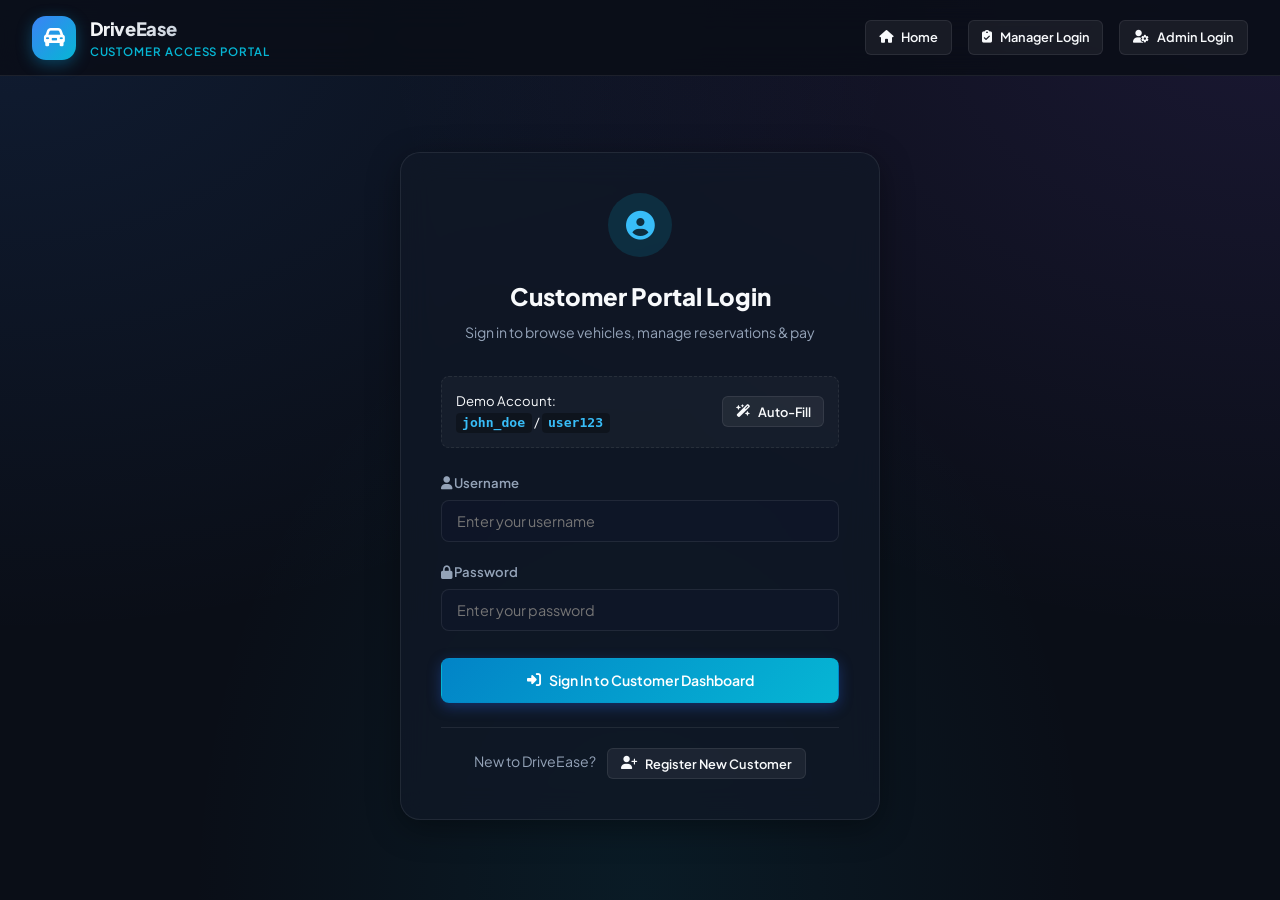
<file: src/main/resources/static/customer-login.html>
<!DOCTYPE html>
<html lang="en">
<head>
  <meta charset="UTF-8">
  <meta name="viewport" content="width=device-width, initial-scale=1.0">
  <title>Customer Login - DriveEase Vehicle Rental</title>
  <link rel="preconnect" href="https://fonts.googleapis.com">
  <link rel="preconnect" href="https://fonts.gstatic.com" crossorigin>
  <link href="https://fonts.googleapis.com/css2?family=Plus+Jakarta+Sans:wght@400;500;600;700;800&display=swap" rel="stylesheet">
  <link rel="stylesheet" href="https://cdnjs.cloudflare.com/ajax/libs/font-awesome/6.4.0/css/all.min.css">
  <link rel="stylesheet" href="css/common.css">
</head>
<body>

  <!-- Top Header Navigation -->
  <header class="top-nav">
    <a href="index.html" class="brand-wrapper">
      <div class="brand-icon-box">
        <i class="fa-solid fa-car-rear"></i>
      </div>
      <div class="brand-text">
        <h1>DriveEase</h1>
        <p>Customer Access Portal</p>
      </div>
    </a>
    <div class="nav-actions">
      <a href="index.html" class="btn btn-secondary btn-sm"><i class="fa-solid fa-house"></i> Home</a>
      <a href="manager-login.html" class="btn btn-secondary btn-sm"><i class="fa-solid fa-clipboard-check"></i> Manager Login</a>
      <a href="admin-login.html" class="btn btn-secondary btn-sm"><i class="fa-solid fa-user-gear"></i> Admin Login</a>
    </div>
  </header>

  <div class="auth-wrapper">
    <div class="auth-card">
      <div class="auth-header">
        <div class="auth-portal-icon customer">
          <i class="fa-solid fa-user-circle"></i>
        </div>
        <h2 style="font-size: 1.5rem; font-weight: 800; margin-bottom: 0.35rem;">Customer Portal Login</h2>
        <p style="color: var(--text-muted); font-size: 0.88rem;">Sign in to browse vehicles, manage reservations & pay</p>
      </div>

      <!-- Quick Demo Credentials Box -->
      <div class="demo-credentials-box">
        <div>
          <span>Demo Account:</span><br>
          <code>john_doe</code> / <code>user123</code>
        </div>
        <button type="button" class="btn btn-secondary btn-sm" onclick="quickFillCustomer()">
          <i class="fa-solid fa-wand-magic-sparkles"></i> Auto-Fill
        </button>
      </div>

      <!-- Sign In Form -->
      <form id="customerLoginForm" onsubmit="handleCustomerLogin(event)">
        <div class="form-group">
          <label><i class="fa-solid fa-user"></i> Username</label>
          <input type="text" id="custUsername" class="form-control" placeholder="Enter your username" required>
        </div>

        <div class="form-group">
          <label><i class="fa-solid fa-lock"></i> Password</label>
          <input type="password" id="custPassword" class="form-control" placeholder="Enter your password" required>
        </div>

        <button type="submit" class="btn btn-primary" id="loginSubmitBtn" style="width: 100%; padding: 0.8rem; margin-top: 0.5rem; background: linear-gradient(135deg, #0284c7, #06b6d4);">
          <i class="fa-solid fa-right-to-bracket"></i> Sign In to Customer Dashboard
        </button>
      </form>

      <div style="text-align: center; margin-top: 1.5rem; border-top: 1px solid var(--border-glass); padding-top: 1.25rem;">
        <span style="color: var(--text-muted); font-size: 0.88rem;">New to DriveEase?</span>
        <button type="button" class="btn btn-secondary btn-sm" style="margin-left: 0.5rem;" onclick="openRegisterModal()">
          <i class="fa-solid fa-user-plus"></i> Register New Customer
        </button>
      </div>
    </div>
  </div>

  <!-- Registration Modal -->
  <div class="modal-overlay" id="registerModal">
    <div class="modal-box">
      <button class="modal-close-btn" onclick="closeRegisterModal()"><i class="fa-solid fa-xmark"></i></button>
      <div style="margin-bottom: 1.25rem;">
        <h3 style="font-size: 1.3rem; font-weight: 700; color: #38bdf8;"><i class="fa-solid fa-id-card"></i> Customer Registration</h3>
        <p style="color: var(--text-muted); font-size: 0.85rem;">Per SRS FR3: Registration with valid driving licence information</p>
      </div>

      <form onsubmit="handleCustomerRegister(event)">
        <div class="form-row">
          <div class="form-group">
            <label>Full Name</label>
            <input type="text" id="regName" class="form-control" placeholder="e.g. Robert Smith" required>
          </div>
          <div class="form-group">
            <label>Username</label>
            <input type="text" id="regUsername" class="form-control" placeholder="e.g. robert_s" required>
          </div>
        </div>

        <div class="form-row">
          <div class="form-group">
            <label>Password</label>
            <input type="password" id="regPassword" class="form-control" placeholder="Create strong password" required>
          </div>
          <div class="form-group">
            <label>Phone Number</label>
            <input type="tel" id="regPhone" class="form-control" placeholder="e.g. +1 555-0199" required>
          </div>
        </div>

        <div class="form-group">
          <label>Address</label>
          <input type="text" id="regAddress" class="form-control" placeholder="e.g. 123 Pine St, Seattle, WA" required>
        </div>

        <div class="form-row">
          <div class="form-group">
            <label>Driving Licence Number (Unique)</label>
            <input type="text" id="regLicence" class="form-control" placeholder="e.g. DL-WA-2024-8891" required>
          </div>
          <div class="form-group">
            <label>Email Address</label>
            <input type="email" id="regEmail" class="form-control" placeholder="e.g. robert@example.com">
          </div>
        </div>

        <div style="display: flex; justify-content: flex-end; gap: 0.75rem; margin-top: 1rem;">
          <button type="button" class="btn btn-secondary" onclick="closeRegisterModal()">Cancel</button>
          <button type="submit" class="btn btn-success"><i class="fa-solid fa-check"></i> Register & Enter Dashboard</button>
        </div>
      </form>
    </div>
  </div>

  <div id="toastBox"></div>

  <script src="js/api.js"></script>
  <script>
    function quickFillCustomer() {
      document.getElementById('custUsername').value = 'john_doe';
      document.getElementById('custPassword').value = 'user123';
      showToast('Filled John Doe credentials', 'info');
    }

    async function handleCustomerLogin(e) {
      e.preventDefault();
      const submitBtn = document.getElementById('loginSubmitBtn');
      submitBtn.disabled = true;
      submitBtn.innerHTML = '<i class="fa-solid fa-spinner fa-spin"></i> Authenticating...';

      const username = document.getElementById('custUsername').value;
      const password = document.getElementById('custPassword').value;

      try {
        const res = await apiPost('/auth/login', {
          username: username,
          password: password,
          requiredRole: 'CUSTOMER'
        });

        if (res.success) {
          setCurrentUser(res);
          showToast('Welcome back, ' + (res.fullName || res.username), 'success');
          setTimeout(() => {
            window.location.href = 'customer-dashboard.html';
          }, 600);
        }
      } catch (err) {
        submitBtn.disabled = false;
        submitBtn.innerHTML = '<i class="fa-solid fa-right-to-bracket"></i> Sign In to Customer Dashboard';
      }
    }

    function openRegisterModal() {
      document.getElementById('registerModal').classList.add('active');
    }

    function closeRegisterModal() {
      document.getElementById('registerModal').classList.remove('active');
    }

    async function handleCustomerRegister(e) {
      e.preventDefault();
      const payload = {
        name: document.getElementById('regName').value,
        username: document.getElementById('regUsername').value,
        password: document.getElementById('regPassword').value,
        phone: document.getElementById('regPhone').value,
        address: document.getElementById('regAddress').value,
        drivingLicence: document.getElementById('regLicence').value,
        email: document.getElementById('regEmail').value
      };

      try {
        const res = await apiPost('/auth/register-customer', payload);
        if (res.success) {
          setCurrentUser(res);
          showToast('Registration successful! Redirecting to dashboard...', 'success');
          setTimeout(() => {
            window.location.href = 'customer-dashboard.html';
          }, 800);
        }
      } catch (err) {
        // Handled in apiPost toast
      }
    }
  </script>
</body>
</html>
</file>
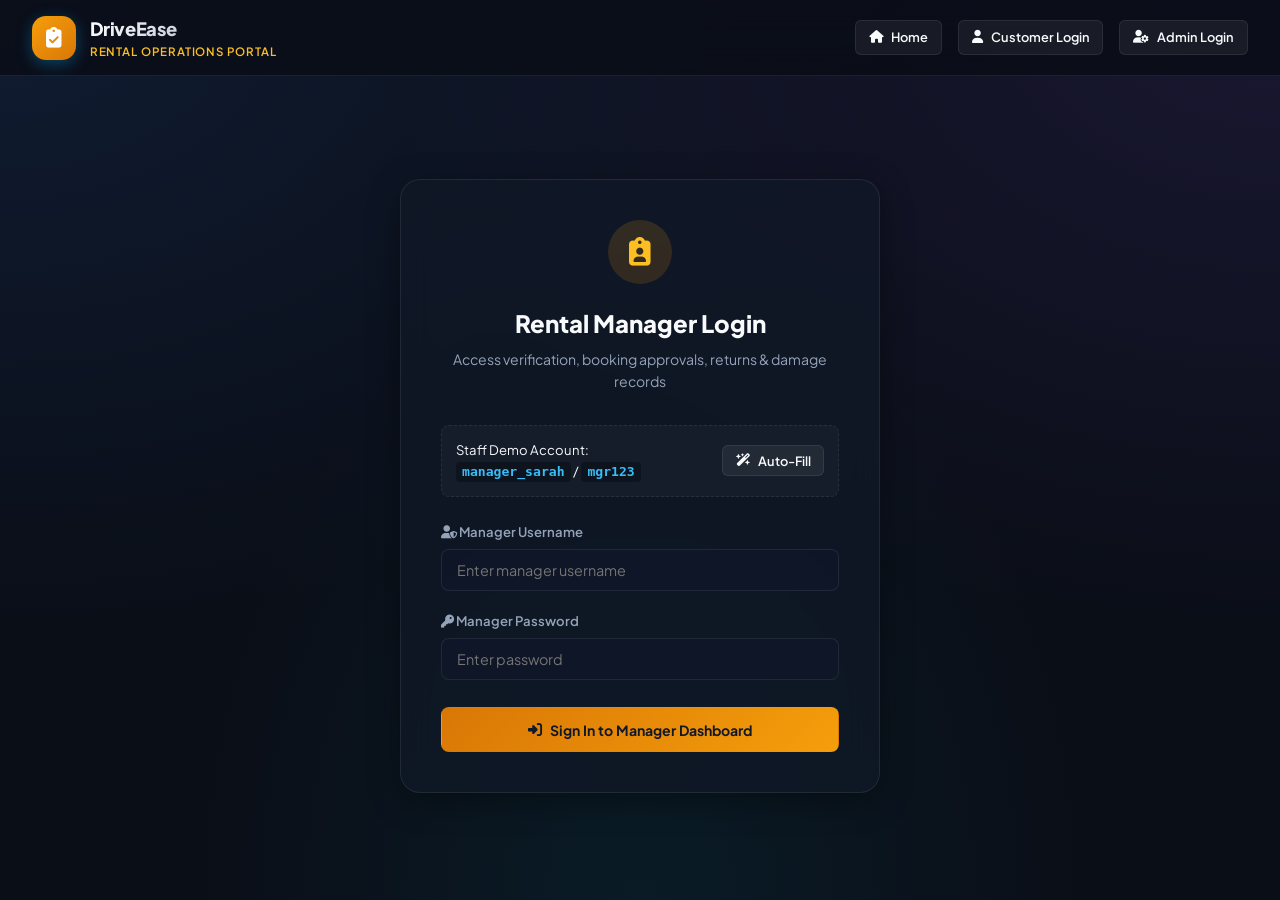
<file: src/main/resources/static/manager-dashboard.html>
<!DOCTYPE html>
<html lang="en">
<head>
  <meta charset="UTF-8">
  <meta name="viewport" content="width=device-width, initial-scale=1.0">
  <title>Rental Manager Dashboard - DriveEase</title>
  <link rel="preconnect" href="https://fonts.googleapis.com">
  <link rel="preconnect" href="https://fonts.gstatic.com" crossorigin>
  <link href="https://fonts.googleapis.com/css2?family=Plus+Jakarta+Sans:wght@400;500;600;700;800&display=swap" rel="stylesheet">
  <link rel="stylesheet" href="https://cdnjs.cloudflare.com/ajax/libs/font-awesome/6.4.0/css/all.min.css">
  <link rel="stylesheet" href="css/common.css">
</head>
<body>

  <!-- Top Header Navigation -->
  <header class="top-nav">
    <div class="brand-wrapper">
      <div class="brand-icon-box" style="background: linear-gradient(135deg, #f59e0b, #d97706);">
        <i class="fa-solid fa-clipboard-check"></i>
      </div>
      <div class="brand-text">
        <h1>DriveEase</h1>
        <p style="color: #fbbf24;">Rental Manager Operations Hub</p>
      </div>
    </div>
    <div class="nav-actions">
      <div class="user-badge">
        <i class="fa-solid fa-user-shield" style="color: #fbbf24; font-size: 1.2rem;"></i>
        <span id="mgrNavName">Manager</span>
        <span class="role-tag role-manager">Rental Manager</span>
      </div>
      <button class="btn btn-secondary btn-sm" onclick="logout('manager-login.html')">
        <i class="fa-solid fa-right-from-bracket"></i> Logout
      </button>
    </div>
  </header>

  <main class="dashboard-container">

    <!-- Manager KPI Cards -->
    <div class="stats-grid">
      <div class="stat-card">
        <div class="stat-icon amber"><i class="fa-solid fa-bell"></i></div>
        <div class="stat-content">
          <div class="stat-val" id="mgrKpiPending">0</div>
          <div class="stat-label">Pending Booking Approvals</div>
        </div>
      </div>
      <div class="stat-card">
        <div class="stat-icon cyan"><i class="fa-solid fa-road"></i></div>
        <div class="stat-content">
          <div class="stat-val" id="mgrKpiActive">0</div>
          <div class="stat-label">Active Rentals on Road</div>
        </div>
      </div>
      <div class="stat-card">
        <div class="stat-icon green"><i class="fa-solid fa-handshake"></i></div>
        <div class="stat-content">
          <div class="stat-val" id="mgrKpiCompleted">0</div>
          <div class="stat-label">Completed Vehicle Returns</div>
        </div>
      </div>
      <div class="stat-card">
        <div class="stat-icon purple"><i class="fa-solid fa-wrench"></i></div>
        <div class="stat-content">
          <div class="stat-val" id="mgrKpiMaintenance">0</div>
          <div class="stat-label">Vehicles in Service</div>
        </div>
      </div>
    </div>

    <!-- Navigation Tabs -->
    <div class="tabs-nav">
      <button class="tab-btn active" onclick="switchMgrTab('approvalsTab', this)">
        <i class="fa-solid fa-check-to-slot"></i> Booking Approvals & Assignment (FR4) <span id="pendingBadge" class="badge badge-warning" style="font-size: 0.65rem; margin-left: 0.25rem;">0</span>
      </button>
      <button class="tab-btn" onclick="switchMgrTab('returnsTab', this)">
        <i class="fa-solid fa-car-side"></i> Vehicle Return & Damage Inspection (FR8, FR9)
      </button>
      <button class="tab-btn" onclick="switchMgrTab('maintTab', this)">
        <i class="fa-solid fa-screwdriver-wrench"></i> Maintenance Scheduling (FR10)
      </button>
      <button class="tab-btn" onclick="switchMgrTab('damageLogTab', this)">
        <i class="fa-solid fa-triangle-exclamation"></i> Damage Reports Log (FR9)
      </button>
      <button class="tab-btn" onclick="switchMgrTab('settlementsTab', this)">
        <i class="fa-solid fa-receipt"></i> Payment & Return Settlements
      </button>
    </div>

    <!-- TAB 1: BOOKING APPROVALS -->
    <div id="approvalsTab" class="tab-content active">
      <div class="glass-panel" style="margin-bottom: 2rem;">
        <div class="panel-title">
          <h3><i class="fa-solid fa-clipboard-question" style="color: #fbbf24;"></i> Pending Customer Reservations Awaiting Verification</h3>
          <button class="btn btn-secondary btn-sm" onclick="loadManagerData()"><i class="fa-solid fa-rotate"></i> Refresh</button>
        </div>
        <div class="table-responsive">
          <table class="custom-table">
            <thead>
              <tr>
                <th>Booking #</th>
                <th>Customer & Driving Licence</th>
                <th>Requested Vehicle</th>
                <th>Dates & Duration</th>
                <th>Total Quote</th>
                <th>Customer Notes</th>
                <th>Approval Action</th>
              </tr>
            </thead>
            <tbody id="approvalsTbody">
              <tr>
                <td colspan="7" style="text-align: center; color: var(--text-muted); padding: 2rem;">Loading pending approvals...</td>
              </tr>
            </tbody>
          </table>
        </div>
      </div>

      <div class="glass-panel">
        <div class="panel-title">
          <h3><i class="fa-solid fa-circle-check" style="color: #34d399;"></i> Approved Reservations (Ready for Customer Payment / Vehicle Dispatch)</h3>
          <span class="badge badge-success" id="approvedCountBadge">0 Approved</span>
        </div>
        <div class="table-responsive">
          <table class="custom-table">
            <thead>
              <tr>
                <th>Booking #</th>
                <th>Customer</th>
                <th>Assigned Vehicle</th>
                <th>Dates</th>
                <th>Amount</th>
                <th>Payment Status</th>
                <th>Manager Notes</th>
                <th>Dispatch Action</th>
              </tr>
            </thead>
            <tbody id="approvedReservationsTbody">
              <tr>
                <td colspan="8" style="text-align: center; color: var(--text-muted); padding: 2rem;">No approved reservations waiting.</td>
              </tr>
            </tbody>
          </table>
        </div>
      </div>
    </div>

    <!-- TAB 2: VEHICLE RETURN & DAMAGE INSPECTION -->
    <div id="returnsTab" class="tab-content">
      <div class="glass-panel">
        <div class="panel-title">
          <h3><i class="fa-solid fa-car-on" style="color: #fbbf24;"></i> Active Rentals Awaiting Return & Inspection (FR8)</h3>
        </div>
        <div class="table-responsive">
          <table class="custom-table">
            <thead>
              <tr>
                <th>Booking #</th>
                <th>Customer</th>
                <th>Vehicle & Reg No</th>
                <th>Scheduled Return</th>
                <th>Payment Status</th>
                <th>Current Status</th>
                <th>Return Processing</th>
              </tr>
            </thead>
            <tbody id="returnsTbody">
              <tr>
                <td colspan="7" style="text-align: center; color: var(--text-muted); padding: 2rem;">Loading active rentals...</td>
              </tr>
            </tbody>
          </table>
        </div>
      </div>
    </div>

    <!-- TAB 3: MAINTENANCE SCHEDULING -->
    <div id="maintTab" class="tab-content">
      <div class="glass-panel">
        <div class="panel-title">
          <h3><i class="fa-solid fa-wrench" style="color: #fbbf24;"></i> Schedule Vehicle Servicing (FR10)</h3>
          <button class="btn btn-primary btn-sm" onclick="openScheduleMaintModal()" style="background: linear-gradient(135deg, #d97706, #f59e0b); color: #111827;">
            <i class="fa-solid fa-plus"></i> Schedule New Service
          </button>
        </div>
        <div class="table-responsive">
          <table class="custom-table">
            <thead>
              <tr>
                <th>Maint #</th>
                <th>Vehicle</th>
                <th>Registration</th>
                <th>Next Service Date</th>
                <th>Status</th>
                <th>Work Description</th>
                <th>Est. Cost</th>
                <th>Action</th>
              </tr>
            </thead>
            <tbody id="maintTbody">
              <tr>
                <td colspan="8" style="text-align: center; color: var(--text-muted); padding: 2rem;">Loading maintenance records...</td>
              </tr>
            </tbody>
          </table>
        </div>
      </div>
    </div>

    <!-- TAB 4: DAMAGE REPORTS LOG -->
    <div id="damageLogTab" class="tab-content">
      <div class="glass-panel">
        <div class="panel-title">
          <h3><i class="fa-solid fa-car-burst" style="color: #f87171;"></i> Damage Inspection Reports & Billed Repair Costs (FR9)</h3>
        </div>
        <div class="table-responsive">
          <table class="custom-table">
            <thead>
              <tr>
                <th>Report #</th>
                <th>Booking #</th>
                <th>Vehicle</th>
                <th>Inspection Date</th>
                <th>Damage Description</th>
                <th>Repair Cost</th>
                <th>Inspector</th>
                <th>Billed to Final Invoice</th>
              </tr>
            </thead>
            <tbody id="damageTbody">
              <tr>
                <td colspan="8" style="text-align: center; color: var(--text-muted); padding: 2rem;">No damage reports recorded.</td>
              </tr>
            </tbody>
          </table>
        </div>
      </div>
    </div>

    <!-- TAB 5: SETTLEMENTS & INVOICES -->
    <div id="settlementsTab" class="tab-content">
      <div class="glass-panel">
        <div class="panel-title">
          <h3><i class="fa-solid fa-file-invoice-dollar" style="color: #fbbf24;"></i> Customer Invoices & Payment Ledger</h3>
        </div>
        <div class="table-responsive">
          <table class="custom-table">
            <thead>
              <tr>
                <th>Payment Ref</th>
                <th>Booking #</th>
                <th>Customer</th>
                <th>Payment Method</th>
                <th>Date</th>
                <th>Amount</th>
                <th>Status</th>
                <th>Action</th>
              </tr>
            </thead>
            <tbody id="settlementsTbody">
              <tr>
                <td colspan="8" style="text-align: center; color: var(--text-muted); padding: 2rem;">Loading payments...</td>
              </tr>
            </tbody>
          </table>
        </div>
      </div>
    </div>

  </main>

  <!-- ================= MODALS ================= -->

  <!-- 0A. Booking Approval Modal (FR4) -->
  <div class="modal-overlay" id="approveModal">
    <div class="modal-box" style="max-width: 580px;">
      <button class="modal-close-btn" onclick="closeApproveModal()"><i class="fa-solid fa-xmark"></i></button>
      <div style="margin-bottom: 1.25rem;">
        <h3 style="font-size: 1.35rem; font-weight: 800; color: #34d399;"><i class="fa-solid fa-clipboard-check"></i> Approve & Assign Reservation</h3>
        <p style="color: var(--text-muted); font-size: 0.85rem;">Verify customer licence and confirm vehicle reservation assignment</p>
      </div>

      <div id="approveModalSummary" style="background: rgba(255,255,255,0.03); border: 1px solid var(--border-glass); border-radius: var(--radius-md); padding: 1rem; margin-bottom: 1.25rem;">
        <!-- Filled dynamically -->
      </div>

      <form onsubmit="submitApproveModal(event)">
        <input type="hidden" id="modalApproveBookingId">

        <div class="form-group">
          <label><i class="fa-solid fa-signature"></i> Manager Approval Notes</label>
          <input type="text" id="modalApproveNotes" class="form-control" value="Driving licence verified. Vehicle assigned." required>
          <small style="color: var(--text-muted); font-size: 0.75rem;">Recorded in customer reservation history</small>
        </div>

        <div class="form-group" style="margin-bottom: 1.25rem;">
          <label style="display: flex; align-items: center; gap: 0.5rem; font-size: 0.88rem; cursor: pointer;">
            <input type="checkbox" id="chkDlVerified" checked style="accent-color: #10b981; width: 18px; height: 18px;">
            <span>I confirm that I have verified the customer's driving licence and valid credentials</span>
          </label>
        </div>

        <div style="display: flex; justify-content: flex-end; gap: 0.75rem;">
          <button type="button" class="btn btn-secondary" onclick="closeApproveModal()">Cancel</button>
          <button type="submit" id="modalApproveSubmitBtn" class="btn btn-success" style="background: linear-gradient(135deg, #059669, #10b981); color: #fff; font-weight: 700;">
            <i class="fa-solid fa-check-double"></i> Confirm & Approve Booking
          </button>
        </div>
      </form>
    </div>
  </div>

  <!-- 0B. Booking Rejection Modal (FR4) -->
  <div class="modal-overlay" id="rejectModal">
    <div class="modal-box" style="max-width: 520px;">
      <button class="modal-close-btn" onclick="closeRejectModal()"><i class="fa-solid fa-xmark"></i></button>
      <div style="margin-bottom: 1.25rem;">
        <h3 style="font-size: 1.35rem; font-weight: 800; color: #f87171;"><i class="fa-solid fa-circle-xmark"></i> Reject Reservation Request</h3>
        <p style="color: var(--text-muted); font-size: 0.85rem;">Provide a reason for rejecting this booking request</p>
      </div>

      <div id="rejectModalSummary" style="background: rgba(255,255,255,0.03); border: 1px solid var(--border-glass); border-radius: var(--radius-md); padding: 0.85rem; margin-bottom: 1.25rem; font-size: 0.9rem;">
        <!-- Filled dynamically -->
      </div>

      <form onsubmit="submitRejectModal(event)">
        <input type="hidden" id="modalRejectBookingId">

        <div class="form-group">
          <label>Select Rejection Reason</label>
          <select id="modalRejectPreset" class="form-control" onchange="syncRejectReason(this.value)">
            <option value="Driving licence expired or invalid details provided">Driving licence expired or invalid details provided</option>
            <option value="Vehicle unavailable due to unexpected maintenance or schedule conflict">Vehicle unavailable due to unexpected maintenance</option>
            <option value="Customer request cancelled upon direct inquiry">Customer request cancelled upon direct inquiry</option>
            <option value="CUSTOM">Other specific reason...</option>
          </select>
        </div>

        <div class="form-group">
          <label>Rejection Reason Details</label>
          <input type="text" id="modalRejectReason" class="form-control" value="Driving licence expired or invalid details provided" required>
        </div>

        <div style="display: flex; justify-content: flex-end; gap: 0.75rem;">
          <button type="button" class="btn btn-secondary" onclick="closeRejectModal()">Cancel</button>
          <button type="submit" id="modalRejectSubmitBtn" class="btn btn-danger" style="font-weight: 700;">
            <i class="fa-solid fa-ban"></i> Confirm Rejection
          </button>
        </div>
      </form>
    </div>
  </div>

  <!-- 1. Process Return & Damage Inspection Modal (FR8, FR9) -->
  <div class="modal-overlay" id="returnModal">
    <div class="modal-box" style="max-width: 640px;">
      <button class="modal-close-btn" onclick="closeReturnModal()"><i class="fa-solid fa-xmark"></i></button>
      <div style="margin-bottom: 1.25rem;">
        <h3 style="font-size: 1.35rem; font-weight: 800; color: #fbbf24;"><i class="fa-solid fa-car-side"></i> Process Returned Vehicle (FR8 & FR9)</h3>
        <p id="returnVehInfo" style="color: var(--text-muted); font-size: 0.85rem;">Inspect odometer, fuel level and check for damages</p>
      </div>

      <form onsubmit="submitVehicleReturn(event)">
        <input type="hidden" id="returnBookingId">

        <div class="form-row">
          <div class="form-group">
            <label>Return Date</label>
            <input type="date" id="returnDate" class="form-control" required>
          </div>
          <div class="form-group">
            <label>Ending Odometer Reading (km / miles)</label>
            <input type="number" id="returnOdo" class="form-control" placeholder="e.g. 15200" required>
          </div>
        </div>

        <div class="form-group">
          <label>Fuel Level Check</label>
          <select id="returnFuel" class="form-control">
            <option value="Full">Full Tank (Normal)</option>
            <option value="75%">75% Fuel</option>
            <option value="50%">50% Fuel</option>
            <option value="25%">25% Fuel</option>
            <option value="Low">Low Fuel (+$45 Refueling Fee Surcharge)</option>
          </select>
        </div>

        <!-- Damage Inspection Section (FR9) -->
        <div style="background: rgba(239, 68, 68, 0.08); border: 1px solid rgba(239, 68, 68, 0.25); border-radius: var(--radius-md); padding: 1.25rem; margin-bottom: 1.25rem;">
          <div style="display: flex; align-items: center; justify-content: space-between; margin-bottom: 0.75rem;">
            <label style="font-size: 0.9rem; font-weight: 700; color: #f87171; display: flex; align-items: center; gap: 0.5rem; cursor: pointer;">
              <input type="checkbox" id="chkDamageFound" onchange="toggleDamageFields(this.checked)">
              <span>Damage Detected During Inspection (FR9)</span>
            </label>
          </div>

          <div id="damageInputGroup" style="display: none;">
            <div class="form-group">
              <label>Damage Description (Scratches, Dents, Mechanical, Interior)</label>
              <textarea id="dmgDesc" class="form-control" rows="2" placeholder="e.g. Dent on rear passenger bumper and shattered left tail light"></textarea>
            </div>
            <div class="form-row">
              <div class="form-group">
                <label>Estimated Repair Cost ($) [Added to Final Bill]</label>
                <input type="number" step="0.01" id="dmgCost" class="form-control" placeholder="e.g. 120.00">
              </div>
              <div class="form-group">
                <label>Inspector Name</label>
                <input type="text" id="dmgInspector" class="form-control" value="Sarah Jenkins (Manager)">
              </div>
            </div>
          </div>
        </div>

        <div style="display: flex; justify-content: flex-end; gap: 0.75rem; margin-top: 1.25rem;">
          <button type="button" class="btn btn-secondary" onclick="closeReturnModal()">Cancel</button>
          <button type="submit" id="returnSubmitBtn" class="btn btn-amber">
            <i class="fa-solid fa-check-double"></i> Complete Return & Settle Final Bill
          </button>
        </div>
      </form>
    </div>
  </div>

  <!-- 2. Schedule Maintenance Modal (FR10) -->
  <div class="modal-overlay" id="maintModal">
    <div class="modal-box">
      <button class="modal-close-btn" onclick="closeMaintModal()"><i class="fa-solid fa-xmark"></i></button>
      <div style="margin-bottom: 1.25rem;">
        <h3 style="font-size: 1.35rem; font-weight: 800; color: #fbbf24;"><i class="fa-solid fa-wrench"></i> Schedule Vehicle Maintenance (FR10)</h3>
        <p style="color: var(--text-muted); font-size: 0.85rem;">Vehicle availability will immediately be set to UNDER_MAINTENANCE</p>
      </div>

      <form onsubmit="submitScheduleMaint(event)">
        <div class="form-group">
          <label>Select Fleet Vehicle</label>
          <select id="maintVehicleSelect" class="form-control" required></select>
        </div>

        <div class="form-group">
          <label>Next Service Date</label>
          <input type="date" id="maintNextDate" class="form-control" required>
        </div>

        <div class="form-group">
          <label>Service Description & Work Required</label>
          <textarea id="maintDesc" class="form-control" rows="2" placeholder="e.g. Engine oil change, brake inspection, wheel alignment" required></textarea>
        </div>

        <div class="form-group">
          <label>Estimated Service Cost ($)</label>
          <input type="number" step="0.01" id="maintCost" class="form-control" placeholder="e.g. 150.00" value="100.00">
        </div>

        <div style="display: flex; justify-content: flex-end; gap: 0.75rem;">
          <button type="button" class="btn btn-secondary" onclick="closeMaintModal()">Cancel</button>
          <button type="submit" class="btn btn-amber"><i class="fa-solid fa-calendar-check"></i> Schedule Maintenance</button>
        </div>
      </form>
    </div>
  </div>

  <!-- 3. Complete Maintenance Modal -->
  <div class="modal-overlay" id="completeMaintModal">
    <div class="modal-box">
      <button class="modal-close-btn" onclick="closeCompleteMaintModal()"><i class="fa-solid fa-xmark"></i></button>
      <div style="margin-bottom: 1.25rem;">
        <h3 style="font-size: 1.35rem; font-weight: 800; color: #34d399;"><i class="fa-solid fa-circle-check"></i> Complete Maintenance Service</h3>
        <p style="color: var(--text-muted); font-size: 0.85rem;">Vehicle will automatically be returned to AVAILABLE status</p>
      </div>

      <form onsubmit="submitCompleteMaint(event)">
        <input type="hidden" id="completeMaintId">
        <div class="form-group">
          <label>Actual Service Cost Incurred ($)</label>
          <input type="number" step="0.01" id="actualMaintCost" class="form-control" required>
        </div>
        <div class="form-group">
          <label>Service Notes / Replacement Parts</label>
          <input type="text" id="completeMaintNotes" class="form-control" placeholder="e.g. Replaced filters, tested and verified safe">
        </div>

        <div style="display: flex; justify-content: flex-end; gap: 0.75rem;">
          <button type="button" class="btn btn-secondary" onclick="closeCompleteMaintModal()">Cancel</button>
          <button type="submit" class="btn btn-success"><i class="fa-solid fa-check"></i> Finalize & Make Available</button>
        </div>
      </form>
    </div>
  </div>

  <!-- 4. Invoice View Modal -->
  <div class="modal-overlay" id="mgrInvoiceModal">
    <div class="modal-box" style="max-width: 680px;">
      <button class="modal-close-btn" onclick="closeMgrInvoiceModal()"><i class="fa-solid fa-xmark"></i></button>
      <div id="mgrInvoiceContent">
        <!-- Rendered invoice -->
      </div>
      <div style="display: flex; justify-content: flex-end; gap: 0.75rem; margin-top: 1.5rem; border-top: 1px solid var(--border-glass); padding-top: 1rem;">
        <button type="button" class="btn btn-secondary" onclick="closeMgrInvoiceModal()">Close</button>
        <button type="button" class="btn btn-primary" onclick="window.print()"><i class="fa-solid fa-print"></i> Print</button>
      </div>
    </div>
  </div>

  <div id="toastBox"></div>

  <script src="js/api.js"></script>
  <script>
    // Enforce role guard: user must be RENTAL_MANAGER
    const currentMgr = requireRole('RENTAL_MANAGER', 'manager-login.html');
    let allBookings = [];
    let allVehicles = [];

    function switchMgrTab(tabId, btn) {
      document.querySelectorAll('.tab-content').forEach(el => el.classList.remove('active'));
      document.querySelectorAll('.tab-btn').forEach(el => el.classList.remove('active'));
      document.getElementById(tabId).classList.add('active');
      btn.classList.add('active');

      if (tabId === 'maintTab') loadMaintenance();
      if (tabId === 'damageLogTab') loadDamageReports();
      if (tabId === 'settlementsTab') loadSettlements();
    }

    async function initManagerDashboard() {
      if (!currentMgr) return;
      document.getElementById('mgrNavName').textContent = currentMgr.fullName || currentMgr.username;
      
      const today = new Date().toISOString().split('T')[0];
      document.getElementById('returnDate').value = today;

      const nextWeek = new Date();
      nextWeek.setDate(nextWeek.getDate() + 7);
      document.getElementById('maintNextDate').value = nextWeek.toISOString().split('T')[0];

      await loadManagerData();
    }

    async function loadManagerData() {
      try {
        const [bookings, vehicles] = await Promise.all([
          apiGet('/bookings'),
          apiGet('/vehicles')
        ]);

        allBookings = bookings || [];
        allVehicles = vehicles || [];

        // Count KPIs
        let pending = 0, approved = 0, active = 0, completed = 0, maint = 0;
        allBookings.forEach(b => {
          if (b.bookingStatus === 'PENDING_APPROVAL') pending++;
          if (b.bookingStatus === 'APPROVED') approved++;
          if (b.bookingStatus === 'ACTIVE') active++;
          if (b.bookingStatus === 'COMPLETED') completed++;
        });

        allVehicles.forEach(v => {
          if (v.availability === 'UNDER_MAINTENANCE') maint++;
        });

        document.getElementById('mgrKpiPending').textContent = pending;
        document.getElementById('pendingBadge').textContent = pending;
        document.getElementById('mgrKpiActive').textContent = active;
        document.getElementById('mgrKpiCompleted').textContent = completed;
        document.getElementById('mgrKpiMaintenance').textContent = maint;
        const appBadge = document.getElementById('approvedCountBadge');
        if (appBadge) appBadge.textContent = `${approved} Approved`;

        renderApprovals();
        renderApprovedReservations();
        renderReturns();
      } catch (err) {
        console.error('Manager data error:', err);
      }
    }

    // 1. Render Approvals Tab (FR4)
    function renderApprovals() {
      const pendingBookings = allBookings.filter(b => b.bookingStatus === 'PENDING_APPROVAL');
      const tbody = document.getElementById('approvalsTbody');

      if (pendingBookings.length === 0) {
        tbody.innerHTML = '<tr><td colspan="7" style="text-align: center; color: var(--text-muted); padding: 2.5rem;"><i class="fa-solid fa-circle-check fa-2x" style="color:#10b981; margin-bottom:0.5rem;"></i><br>All customer booking requests have been reviewed!</td></tr>';
        return;
      }

      tbody.innerHTML = pendingBookings.map(b => {
        const cust = b.customer || {};
        const veh = b.vehicle || {};
        return `
          <tr>
            <td><strong>#${b.bookingId}</strong></td>
            <td>
              <div style="font-weight: 700;">${cust.name || 'Customer'}</div>
              <div style="font-size: 0.8rem; color: #38bdf8;"><i class="fa-solid fa-id-card"></i> ${cust.drivingLicence || 'N/A'}</div>
              <div style="font-size: 0.78rem; color: var(--text-muted);">${cust.phone || ''}</div>
            </td>
            <td>
              <div style="font-weight: 700;">${veh.brand || ''} ${veh.model || ''}</div>
              <div style="font-size: 0.78rem; color: var(--text-muted);">${veh.registrationNo || ''} &bull; ${veh.vehicleType || ''}</div>
            </td>
            <td>
              <div>${formatDate(b.rentalStartDate)} &rarr; ${formatDate(b.rentalEndDate)}</div>
              <span style="font-size: 0.75rem; color: var(--text-muted);">${b.rentalDays} Days</span>
            </td>
            <td style="font-weight: 700; color: #38bdf8;">${formatCurrency(b.totalCharge)}</td>
            <td style="font-size: 0.82rem; color: var(--text-dim); max-width: 180px;">${b.managerNotes || 'Standard reservation'}</td>
            <td>
              <div style="display: flex; gap: 0.4rem; flex-wrap: wrap;">
                <button class="btn btn-success btn-sm" onclick="openApproveModal(${b.bookingId})">
                  <i class="fa-solid fa-check"></i> Approve & Assign
                </button>
                <button class="btn btn-secondary btn-sm" title="Quick 1-Click Approve" onclick="quickApproveBooking(${b.bookingId})">
                  <i class="fa-solid fa-bolt" style="color:#fbbf24;"></i>
                </button>
                <button class="btn btn-danger btn-sm" onclick="openRejectModal(${b.bookingId})">
                  <i class="fa-solid fa-xmark"></i> Reject
                </button>
              </div>
            </td>
          </tr>
        `;
      }).join('');
    }

    function renderApprovedReservations() {
      const approvedBookings = allBookings.filter(b => b.bookingStatus === 'APPROVED');
      const tbody = document.getElementById('approvedReservationsTbody');
      if (!tbody) return;

      if (approvedBookings.length === 0) {
        tbody.innerHTML = '<tr><td colspan="8" style="text-align: center; color: var(--text-muted); padding: 2rem;">No approved reservations waiting.</td></tr>';
        return;
      }

      tbody.innerHTML = approvedBookings.map(b => {
        const cust = b.customer || {};
        const veh = b.vehicle || {};
        const isPaid = b.paymentStatus === 'PAID';
        const payBadge = isPaid ? 'badge-success' : 'badge-warning';

        return `
          <tr>
            <td><strong>#${b.bookingId}</strong></td>
            <td>
              <div style="font-weight: 700;">${cust.name || 'Customer'}</div>
              <span style="font-size: 0.78rem; color: #38bdf8;">${cust.phone || ''}</span>
            </td>
            <td>
              <div style="font-weight: 700;">${veh.brand || ''} ${veh.model || ''}</div>
              <span style="font-size: 0.78rem; color: var(--text-muted);">${veh.registrationNo || ''} &bull; ${veh.vehicleType || ''}</span>
            </td>
            <td>
              <div>${formatDate(b.rentalStartDate)} &rarr; ${formatDate(b.rentalEndDate)}</div>
              <span style="font-size: 0.75rem; color: var(--text-muted);">${b.rentalDays} Days</span>
            </td>
            <td style="font-weight: 700; color: #38bdf8;">${formatCurrency(b.totalCharge)}</td>
            <td><span class="badge ${payBadge}">${b.paymentStatus}</span></td>
            <td style="font-size: 0.8rem; color: var(--text-muted); max-width: 160px;">${b.managerNotes || '-'}</td>
            <td>
              ${isPaid
                ? `<button class="btn btn-primary btn-sm" onclick="handoverBookingAction(${b.bookingId}, true)" style="background: linear-gradient(135deg, #0284c7, #06b6d4);">
                    <i class="fa-solid fa-key"></i> Dispatch / Hand Over
                   </button>`
                : `<button class="btn btn-warning btn-sm" onclick="handoverBookingAction(${b.bookingId}, false)" style="background: linear-gradient(135deg, #d97706, #f59e0b);">
                    <i class="fa-solid fa-cash-register"></i> Collect Upfront &amp; Hand Over
                   </button>`
              }
            </td>
          </tr>
        `;
      }).join('');
    }

    function openApproveModal(bookingId) {
      const b = allBookings.find(x => x.bookingId === bookingId);
      if (!b) return;

      document.getElementById('modalApproveBookingId').value = b.bookingId;
      const cust = b.customer || {};
      const veh = b.vehicle || {};

      document.getElementById('approveModalSummary').innerHTML = `
        <div style="display: grid; grid-template-columns: 1fr 1fr; gap: 0.75rem; font-size: 0.88rem;">
          <div><span style="color:var(--text-muted);">Reservation:</span> <strong>Booking #${b.bookingId}</strong></div>
          <div><span style="color:var(--text-muted);">Total Quote:</span> <strong style="color:#38bdf8;">${formatCurrency(b.totalCharge)}</strong></div>
          <div><span style="color:var(--text-muted);">Customer:</span> <strong>${cust.name || 'Customer'}</strong></div>
          <div><span style="color:var(--text-muted);">Driving Licence:</span> <code style="color:#38bdf8;">${cust.drivingLicence || 'DL Verified'}</code></div>
          <div style="grid-column: 1/-1;"><span style="color:var(--text-muted);">Vehicle:</span> <strong>${veh.brand || ''} ${veh.model || ''}</strong> (${veh.registrationNo || 'Assigned'}) &bull; ${b.rentalDays} Days</div>
        </div>
      `;

      document.getElementById('modalApproveNotes').value = 'Driving licence verified. Vehicle assigned.';
      document.getElementById('chkDlVerified').checked = true;
      document.getElementById('approveModal').classList.add('active');
    }

    function closeApproveModal() {
      document.getElementById('approveModal').classList.remove('active');
    }

    async function submitApproveModal(e) {
      e.preventDefault();
      const dlVerified = document.getElementById('chkDlVerified').checked;
      if (!dlVerified) {
        showToast('Please confirm that you have verified the customer driving licence before approving.', 'error');
        return;
      }
      const bookingId = Number(document.getElementById('modalApproveBookingId').value);
      if (!bookingId) {
        showToast('Invalid booking ID. Please refresh and try again.', 'error');
        return;
      }
      const notes = document.getElementById('modalApproveNotes').value || 'Driving licence verified. Vehicle assigned.';
      const submitBtn = document.getElementById('modalApproveSubmitBtn');

      submitBtn.disabled = true;
      submitBtn.innerHTML = '<i class="fa-solid fa-spinner fa-spin"></i> Approving...';

      try {
        await apiPost(`/bookings/${bookingId}/approve`, { notes: notes });
        showToast(`Booking #${bookingId} approved! Vehicle reserved and customer notified.`, 'success');
        closeApproveModal();
        await loadManagerData();
      } catch (err) {
        showToast(err.message || 'Approval failed. Please try again.', 'error');
      } finally {
        submitBtn.disabled = false;
        submitBtn.innerHTML = '<i class="fa-solid fa-check-double"></i> Confirm &amp; Approve Booking';
      }
    }

    async function quickApproveBooking(bookingId) {
      if (!confirm(`Quick approve Booking #${bookingId}? This confirms you have verified the customer details.`)) return;
      try {
        await apiPost(`/bookings/${bookingId}/approve`, { notes: 'Quick verified by Manager. Vehicle assigned.' });
        showToast(`✅ Booking #${bookingId} approved successfully!`, 'success');
        await loadManagerData();
      } catch (err) {
        showToast(err.message || 'Quick approval failed.', 'error');
      }
    }

    function openRejectModal(bookingId) {
      const b = allBookings.find(x => x.bookingId === bookingId);
      if (!b) return;

      document.getElementById('modalRejectBookingId').value = b.bookingId;
      document.getElementById('rejectModalSummary').innerHTML = `
        Rejecting Booking #${b.bookingId} for <strong>${b.customer?.name || 'Customer'}</strong> (${b.vehicle?.brand || ''} ${b.vehicle?.model || ''}).
      `;
      document.getElementById('modalRejectPreset').value = 'Driving licence expired or invalid details provided';
      document.getElementById('modalRejectReason').value = 'Driving licence expired or invalid details provided';
      document.getElementById('rejectModal').classList.add('active');
    }

    function closeRejectModal() {
      document.getElementById('rejectModal').classList.remove('active');
    }

    function syncRejectReason(val) {
      if (val !== 'CUSTOM') {
        document.getElementById('modalRejectReason').value = val;
      } else {
        document.getElementById('modalRejectReason').value = '';
        document.getElementById('modalRejectReason').focus();
      }
    }

    async function submitRejectModal(e) {
      e.preventDefault();
      const bookingId = Number(document.getElementById('modalRejectBookingId').value);
      const reason = document.getElementById('modalRejectReason').value;
      if (!reason || !reason.trim()) {
        showToast('Please provide a rejection reason.', 'error');
        return;
      }
      const submitBtn = document.getElementById('modalRejectSubmitBtn');

      submitBtn.disabled = true;
      submitBtn.innerHTML = '<i class="fa-solid fa-spinner fa-spin"></i> Rejecting...';

      try {
        await apiPost(`/bookings/${bookingId}/reject`, { reason: reason });
        showToast(`Booking #${bookingId} rejected. Customer notified.`, 'info');
        closeRejectModal();
        await loadManagerData();
      } catch (err) {
        showToast(err.message || 'Rejection failed. Please try again.', 'error');
      } finally {
        submitBtn.disabled = false;
        submitBtn.innerHTML = '<i class="fa-solid fa-ban"></i> Confirm Rejection';
      }
    }

    async function handoverBookingAction(bookingId, isPaid) {
      const confirmPrompt = isPaid
        ? `Confirm vehicle handover for Booking #${bookingId}? Customer has already completed upfront payment.`
        : `Customer has not paid online yet. Confirm upfront payment collection and hand over keys for Booking #${bookingId}?`;
      if (!confirm(confirmPrompt)) return;

      try {
        await apiPost(`/bookings/${bookingId}/handover`, {
          notes: isPaid ? 'Vehicle keys handed over to customer (Upfront payment verified).' : 'Upfront payment received at front desk. Vehicle keys handed over.'
        });
        showToast(`Vehicle handed over for Booking #${bookingId}! Rental is now ACTIVE on road.`, 'success');
        await loadManagerData();
      } catch (err) {
        showToast(err.message || 'Handover failed.', 'error');
      }
    }

    // 2. Render Returns Tab (FR8)
    function renderReturns() {
      const activeBookings = allBookings.filter(b => b.bookingStatus === 'ACTIVE' || b.bookingStatus === 'PENDING_FINAL_PAYMENT');
      const tbody = document.getElementById('returnsTbody');

      if (activeBookings.length === 0) {
        tbody.innerHTML = '<tr><td colspan="7" style="text-align: center; color: var(--text-muted); padding: 2.5rem;">No vehicles are currently out on active rentals.</td></tr>';
        return;
      }

      tbody.innerHTML = activeBookings.map(b => {
        const cust = b.customer || {};
        const veh = b.vehicle || {};
        const pendingDmg = b.damageFee || 0;
        const pendingLate = b.lateFee || 0;
        const totalPending = pendingDmg + pendingLate;

        return `
          <tr>
            <td><strong>#${b.bookingId}</strong></td>
            <td>
              <div style="font-weight: 700;">${cust.name || 'Customer'}</div>
              <span style="font-size: 0.78rem; color: var(--text-muted);">${cust.phone || ''}</span>
            </td>
            <td>
              <div style="font-weight: 700;">${veh.brand || ''} ${veh.model || ''}</div>
              <span style="font-size: 0.78rem; color: #38bdf8;">${veh.registrationNo || ''}</span>
            </td>
            <td>${formatDate(b.rentalEndDate)}</td>
            <td><span class="badge badge-success">${b.paymentStatus}</span></td>
            <td><span class="badge ${b.bookingStatus === 'PENDING_FINAL_PAYMENT' ? 'badge-danger' : (b.bookingStatus === 'COMPLETED' ? 'badge-success' : 'badge-purple')}">${b.bookingStatus === 'COMPLETED' ? '<i class="fa-solid fa-circle-check"></i> Order Closed' : b.bookingStatus}</span></td>
            <td>
              ${b.bookingStatus === 'PENDING_FINAL_PAYMENT'
                ? `
                   <div style="display: flex; flex-direction: column; gap: 0.35rem; align-items: flex-start;">
                     <span class="badge badge-danger" style="padding:0.35rem 0.65rem; font-size:0.75rem;">
                       <i class="fa-solid fa-triangle-exclamation"></i> Due: $${totalPending.toFixed(2)}
                       ${pendingDmg > 0 ? ` (Dmg: $${pendingDmg.toFixed(2)})` : ''}
                       ${pendingLate > 0 ? ` (Late: $${pendingLate.toFixed(2)})` : ''}
                     </span>
                     <button class="btn btn-success btn-sm" onclick="managerSettleFinalPayment(${b.bookingId}, ${totalPending.toFixed(2)})" style="background: linear-gradient(135deg, #059669, #10b981);">
                       <i class="fa-solid fa-cash-register"></i> Pay Pending Amount &amp; Close Order
                     </button>
                   </div>
                  `
                : `<button class="btn btn-amber btn-sm" onclick="openReturnModal(${b.bookingId})"><i class="fa-solid fa-arrow-right-to-bracket"></i> Inspect &amp; Accept Return</button>`
              }
            </td>
          </tr>
        `;
      }).join('');
    }

    async function managerSettleFinalPayment(bookingId, amount) {
      if (!confirm(`Confirm receipt of pending charges ($${amount}) from customer? This will settle the balance and officially CLOSE the order.`)) return;
      try {
        await apiPost(`/bookings/${bookingId}/pay-final`, { paymentMethod: 'Counter Cash / POS Settlement' });
        showToast(`Booking #${bookingId} pending charges settled! Order is now CLOSED.`, 'success');
        await loadManagerData();
        loadSettlements();
      } catch (err) {
        showToast(err.message || 'Settlement failed.', 'error');
      }
    }

    function openReturnModal(bookingId) {
      const b = allBookings.find(x => x.bookingId === bookingId);
      if (!b) return;

      document.getElementById('returnBookingId').value = b.bookingId;
      document.getElementById('returnVehInfo').textContent = `${b.vehicle?.brand || ''} ${b.vehicle?.model || ''} (Reg: ${b.vehicle?.registrationNo || ''}) • Rented by ${b.customer?.name || 'Customer'}`;
      document.getElementById('returnOdo').value = '15000';
      document.getElementById('chkDamageFound').checked = false;
      toggleDamageFields(false);

      document.getElementById('returnModal').classList.add('active');
    }

    function closeReturnModal() {
      document.getElementById('returnModal').classList.remove('active');
    }

    function toggleDamageFields(show) {
      document.getElementById('damageInputGroup').style.display = show ? 'block' : 'none';
      if (show) {
        document.getElementById('dmgCost').value = '80.00';
      }
    }

    async function submitVehicleReturn(e) {
      e.preventDefault();
      const submitBtn = document.getElementById('returnSubmitBtn');
      submitBtn.disabled = true;
      submitBtn.innerHTML = '<i class="fa-solid fa-spinner fa-spin"></i> Processing Return...';

      const bookingId = Number(document.getElementById('returnBookingId').value);
      const isDamaged = document.getElementById('chkDamageFound').checked;

      const payload = {
        bookingId: bookingId,
        returnDate: document.getElementById('returnDate').value,
        odometerReading: Number(document.getElementById('returnOdo').value),
        fuelLevel: document.getElementById('returnFuel').value,
        damageFound: isDamaged,
        damageDescription: isDamaged ? document.getElementById('dmgDesc').value : null,
        estimatedRepairCost: isDamaged ? Number(document.getElementById('dmgCost').value) : null,
        inspectorNotes: document.getElementById('dmgInspector').value
      };

      try {
        const res = await apiPost('/returns', payload);
        if (res.bookingStatus === 'PENDING_FINAL_PAYMENT') {
          showToast('Return processed! Outstanding charges recorded. Customer must pay the final amount before order closes.', 'info');
        } else {
          showToast('Vehicle return finalized! No outstanding charges — order closed and vehicle available.', 'success');
        }
        closeReturnModal();
        await loadManagerData();
        // Switch to settlements tab
        switchMgrTab('settlementsTab', document.querySelectorAll('.tab-btn')[4]);
      } catch (err) {
        // Handled
      } finally {
        submitBtn.disabled = false;
        submitBtn.innerHTML = '<i class="fa-solid fa-check-double"></i> Complete Return & Settle Final Bill';
      }
    }

    // 3. Maintenance Tab (FR10)
    async function loadMaintenance() {
      try {
        const maintList = await apiGet('/maintenance');
        const tbody = document.getElementById('maintTbody');

        if (!maintList || maintList.length === 0) {
          tbody.innerHTML = '<tr><td colspan="8" style="text-align: center; color: var(--text-muted); padding: 2rem;">No maintenance records scheduled.</td></tr>';
          return;
        }

        tbody.innerHTML = maintList.map(m => {
          const veh = m.vehicle || {};
          let statusBadge = 'badge-warning';
          let actionBtn = '';
          if (m.maintenanceStatus === 'COMPLETED') {
            statusBadge = 'badge-success';
            actionBtn = '<span style="color:var(--text-dim);">-</span>';
          } else {
            actionBtn = `<button class="btn btn-success btn-sm" onclick="openCompleteMaintModal(${m.maintenanceId}, ${m.serviceCost})"><i class="fa-solid fa-check"></i> Mark Complete</button>`;
          }

          return `
            <tr>
              <td><strong>#${m.maintenanceId}</strong></td>
              <td>${veh.brand || ''} ${veh.model || ''}</td>
              <td><span style="color:#38bdf8;">${veh.registrationNo || ''}</span></td>
              <td>${formatDate(m.nextServiceDate)}</td>
              <td><span class="badge ${statusBadge}">${m.maintenanceStatus}</span></td>
              <td style="font-size:0.84rem; max-width: 250px;">${m.description || 'Standard service'}</td>
              <td style="font-weight:700;">${formatCurrency(m.serviceCost)}</td>
              <td>${actionBtn}</td>
            </tr>
          `;
        }).join('');
      } catch (e) {
        console.error('Maint load error:', e);
      }
    }

    function openScheduleMaintModal() {
      const select = document.getElementById('maintVehicleSelect');
      select.innerHTML = allVehicles.map(v => `
        <option value="${v.vehicleId}">${v.brand} ${v.model} (${v.registrationNo}) - Currently ${v.availability}</option>
      `).join('');
      document.getElementById('maintModal').classList.add('active');
    }

    function closeMaintModal() {
      document.getElementById('maintModal').classList.remove('active');
    }

    async function submitScheduleMaint(e) {
      e.preventDefault();
      const payload = {
        vehicleId: Number(document.getElementById('maintVehicleSelect').value),
        nextServiceDate: document.getElementById('maintNextDate').value,
        description: document.getElementById('maintDesc').value,
        serviceCost: Number(document.getElementById('maintCost').value) || 0.0,
        maintenanceStatus: 'SCHEDULED'
      };

      try {
        await apiPost('/maintenance', payload);
        showToast('Service scheduled. Vehicle marked UNDER_MAINTENANCE and blocked from booking.', 'success');
        closeMaintModal();
        await loadManagerData();
        await loadMaintenance();
      } catch (err) {
        // Handled
      }
    }

    function openCompleteMaintModal(maintId, cost) {
      document.getElementById('completeMaintId').value = maintId;
      document.getElementById('actualMaintCost').value = cost || 100.0;
      document.getElementById('completeMaintModal').classList.add('active');
    }

    function closeCompleteMaintModal() {
      document.getElementById('completeMaintModal').classList.remove('active');
    }

    async function submitCompleteMaint(e) {
      e.preventDefault();
      const id = document.getElementById('completeMaintId').value;
      const cost = Number(document.getElementById('actualMaintCost').value);
      const notes = document.getElementById('completeMaintNotes').value;

      try {
        await apiPost(`/maintenance/${id}/complete`, { cost: cost, notes: notes });
        showToast('Maintenance marked complete! Vehicle returned to AVAILABLE status.', 'success');
        closeCompleteMaintModal();
        await loadManagerData();
        await loadMaintenance();
      } catch (err) {
        // Handled
      }
    }

    // 4. Damage Reports Tab (FR9)
    async function loadDamageReports() {
      try {
        const damages = await apiGet('/damages');
        const tbody = document.getElementById('damageTbody');

        if (!damages || damages.length === 0) {
          tbody.innerHTML = '<tr><td colspan="8" style="text-align: center; color: var(--text-muted); padding: 2rem;">No damages recorded on returned vehicles.</td></tr>';
          return;
        }

        tbody.innerHTML = damages.map(d => {
          const veh = d.vehicle || {};
          return `
            <tr>
              <td><strong>#DMG-${d.damageId}</strong></td>
              <td>#${d.bookingId}</td>
              <td>${veh.brand || ''} ${veh.model || ''} (${veh.registrationNo || ''})</td>
              <td>${formatDate(d.inspectionDate)}</td>
              <td style="color:#f87171; font-size:0.85rem; max-width:260px;">${d.damageDescription}</td>
              <td style="font-weight:700; color:#f87171;">${formatCurrency(d.repairCost)}</td>
              <td>${d.inspectorName || 'Staff'}</td>
              <td><span class="badge badge-success"><i class="fa-solid fa-check"></i> Added to Invoice</span></td>
            </tr>
          `;
        }).join('');
      } catch (e) {
        console.error('Damage load error:', e);
      }
    }

    // 5. Settlements Tab
    async function loadSettlements() {
      try {
        const payments = await apiGet('/payments');
        const tbody = document.getElementById('settlementsTbody');

        if (!payments || payments.length === 0) {
          tbody.innerHTML = '<tr><td colspan="8" style="text-align: center; color: var(--text-muted); padding: 2rem;">No payment transactions recorded yet.</td></tr>';
          return;
        }

        tbody.innerHTML = payments.map(p => {
          const booking = allBookings.find(b => b.bookingId === p.bookingId) || {};
          const cust = booking.customer || {};
          return `
            <tr>
              <td><code>${p.transactionRef || 'TXN-' + p.paymentId}</code></td>
              <td><strong>#${p.bookingId}</strong></td>
              <td>${cust.name || 'Customer'}</td>
              <td>${p.paymentMethod}</td>
              <td>${formatDate(p.paymentDate)}</td>
              <td style="font-weight:700; color:#34d399;">${formatCurrency(p.amount)}</td>
              <td><span class="badge badge-success">${p.paymentStatus}</span></td>
              <td>
                <button class="btn btn-secondary btn-sm" onclick="viewManagerInvoice(${p.bookingId})">
                  <i class="fa-solid fa-receipt"></i> View Invoice
                </button>
              </td>
            </tr>
          `;
        }).join('');
      } catch (e) {
        console.error('Settlements error:', e);
      }
    }

    async function viewManagerInvoice(bookingId) {
      try {
        const inv = await apiGet(`/payments/invoice/${bookingId}`);
        const modal = document.getElementById('mgrInvoiceContent');

        modal.innerHTML = `
          <div style="border-bottom: 2px solid var(--border-glass); padding-bottom: 1rem; margin-bottom: 1.25rem; display: flex; justify-content: space-between; align-items: center;">
            <div>
              <h2 style="font-size: 1.4rem; font-weight: 800; color: #fbbf24;">DriveEase Official Invoice</h2>
              <p style="color: var(--text-muted); font-size: 0.82rem;">Rental Agreement & Payment Record</p>
            </div>
            <div style="text-align: right;">
              <div style="font-weight: 800; font-size: 1.1rem;">${inv.invoiceNumber}</div>
              <div style="color: var(--text-muted); font-size: 0.82rem;">${formatDate(inv.invoiceDate)}</div>
            </div>
          </div>

          <div class="form-row" style="margin-bottom: 1.25rem;">
            <div style="background: rgba(255,255,255,0.02); padding: 0.85rem; border-radius: 8px;">
              <div style="font-size: 0.75rem; text-transform: uppercase; color: var(--text-muted); font-weight: 700;">Customer</div>
              <div style="font-weight: 700; margin-top: 0.25rem;">${inv.customer?.name || 'N/A'}</div>
              <div style="font-size: 0.82rem; color: #38bdf8;">DL: ${inv.customer?.drivingLicence || 'N/A'}</div>
              <div style="font-size: 0.82rem; color: var(--text-muted);">${inv.customer?.phone || ''}</div>
            </div>
            <div style="background: rgba(255,255,255,0.02); padding: 0.85rem; border-radius: 8px;">
              <div style="font-size: 0.75rem; text-transform: uppercase; color: var(--text-muted); font-weight: 700;">Assigned Vehicle</div>
              <div style="font-weight: 700; margin-top: 0.25rem;">${inv.vehicle?.title || 'Vehicle'}</div>
              <div style="font-size: 0.82rem; color: var(--text-muted);">Reg: ${inv.vehicle?.registrationNo || ''}</div>
              <div class="badge badge-success" style="margin-top: 0.35rem;">Status: ${inv.paymentStatus}</div>
            </div>
          </div>

          <div style="background: rgba(0,0,0,0.2); border-radius: 8px; padding: 1rem; margin-bottom: 1rem; font-size: 0.88rem;">
            <div style="display:flex; justify-content:space-between; margin-bottom:0.4rem;">
              <span>Base Rental (${inv.rentalDays} Days @ $${inv.baseDailyRate}/day):</span>
              <span>${formatCurrency(inv.baseDailyRate * inv.rentalDays * inv.dynamicMultiplier)}</span>
            </div>
            ${inv.extraCharges > 0 ? `<div style="display:flex; justify-content:space-between; margin-bottom:0.4rem;"><span>Add-ons (Insurance / GPS):</span><span>${formatCurrency(inv.extraCharges)}</span></div>` : ''}
            ${inv.lateFee > 0 ? `<div style="display:flex; justify-content:space-between; margin-bottom:0.4rem; color:#fbbf24;"><span>Late Return Charges:</span><span>${formatCurrency(inv.lateFee)}</span></div>` : ''}
            ${inv.damageFee > 0 ? `<div style="display:flex; justify-content:space-between; margin-bottom:0.4rem; color:#f87171;"><span>Damage Inspection Repair Fee:</span><span>${formatCurrency(inv.damageFee)}</span></div>` : ''}
            <div style="border-top:1px solid rgba(255,255,255,0.1); padding-top:0.5rem; display:flex; justify-content:space-between; font-weight:800; font-size:1.15rem; color:#34d399;">
              <span>Total Settled:</span>
              <span>${formatCurrency(inv.totalAmount)}</span>
            </div>
          </div>
        `;

        document.getElementById('mgrInvoiceModal').classList.add('active');
      } catch (err) {
        // Handled
      }
    }

    function closeMgrInvoiceModal() {
      document.getElementById('mgrInvoiceModal').classList.remove('active');
    }

    document.addEventListener('DOMContentLoaded', initManagerDashboard);
  </script>
</body>
</html>
</file>
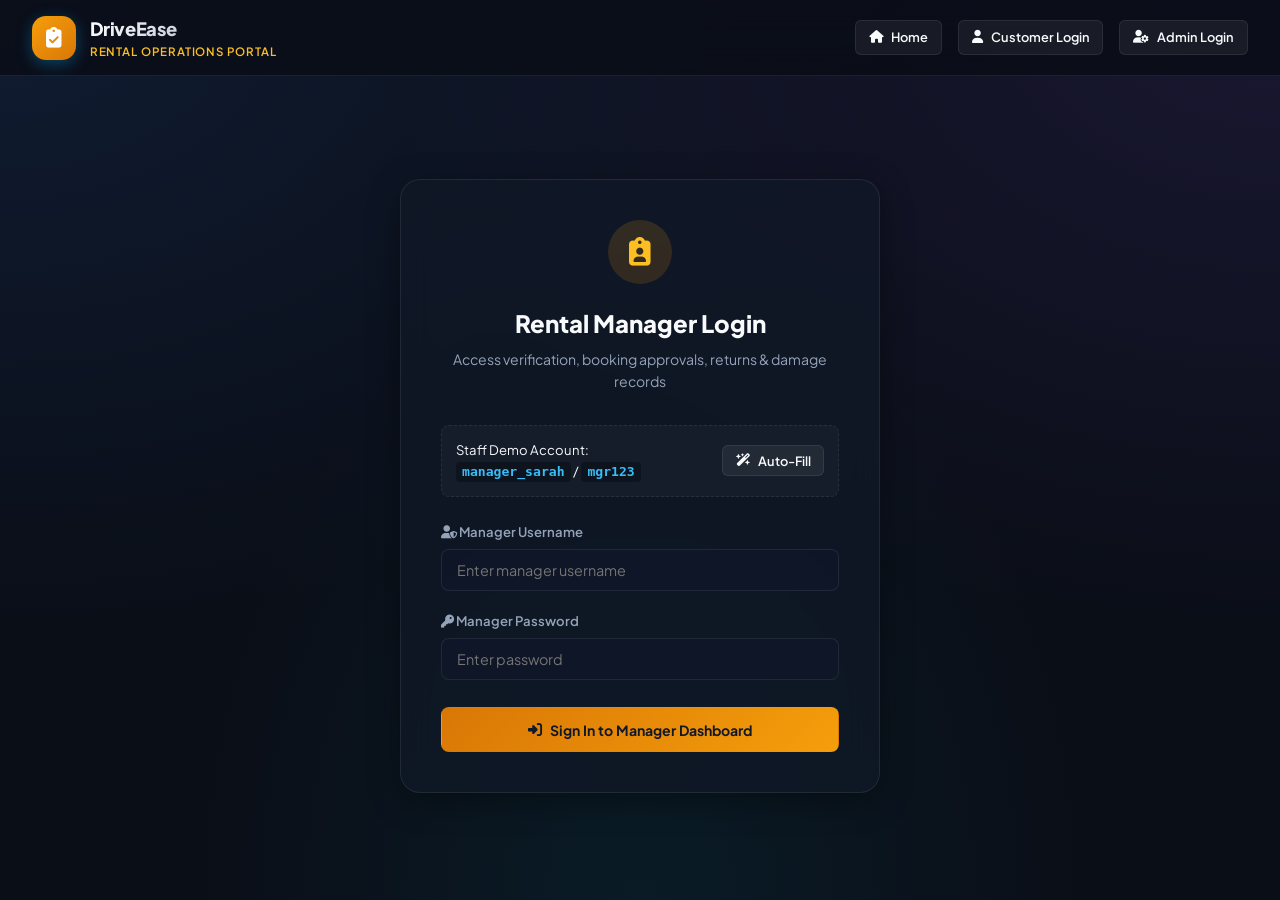
<file: src/main/resources/static/manager-login.html>
<!DOCTYPE html>
<html lang="en">
<head>
  <meta charset="UTF-8">
  <meta name="viewport" content="width=device-width, initial-scale=1.0">
  <title>Rental Manager Login - DriveEase</title>
  <link rel="preconnect" href="https://fonts.googleapis.com">
  <link rel="preconnect" href="https://fonts.gstatic.com" crossorigin>
  <link href="https://fonts.googleapis.com/css2?family=Plus+Jakarta+Sans:wght@400;500;600;700;800&display=swap" rel="stylesheet">
  <link rel="stylesheet" href="https://cdnjs.cloudflare.com/ajax/libs/font-awesome/6.4.0/css/all.min.css">
  <link rel="stylesheet" href="css/common.css">
</head>
<body>

  <!-- Top Header Navigation -->
  <header class="top-nav">
    <a href="index.html" class="brand-wrapper">
      <div class="brand-icon-box" style="background: linear-gradient(135deg, #f59e0b, #d97706);">
        <i class="fa-solid fa-clipboard-check"></i>
      </div>
      <div class="brand-text">
        <h1>DriveEase</h1>
        <p style="color: #fbbf24;">Rental Operations Portal</p>
      </div>
    </a>
    <div class="nav-actions">
      <a href="index.html" class="btn btn-secondary btn-sm"><i class="fa-solid fa-house"></i> Home</a>
      <a href="customer-login.html" class="btn btn-secondary btn-sm"><i class="fa-solid fa-user"></i> Customer Login</a>
      <a href="admin-login.html" class="btn btn-secondary btn-sm"><i class="fa-solid fa-user-gear"></i> Admin Login</a>
    </div>
  </header>

  <div class="auth-wrapper">
    <div class="auth-card">
      <div class="auth-header">
        <div class="auth-portal-icon manager">
          <i class="fa-solid fa-clipboard-user"></i>
        </div>
        <h2 style="font-size: 1.5rem; font-weight: 800; margin-bottom: 0.35rem;">Rental Manager Login</h2>
        <p style="color: var(--text-muted); font-size: 0.88rem;">Access verification, booking approvals, returns & damage records</p>
      </div>

      <!-- Demo Credentials Box -->
      <div class="demo-credentials-box">
        <div>
          <span>Staff Demo Account:</span><br>
          <code>manager_sarah</code> / <code>mgr123</code>
        </div>
        <button type="button" class="btn btn-secondary btn-sm" onclick="quickFillManager()">
          <i class="fa-solid fa-wand-magic-sparkles"></i> Auto-Fill
        </button>
      </div>

      <!-- Sign In Form -->
      <form onsubmit="handleManagerLogin(event)">
        <div class="form-group">
          <label><i class="fa-solid fa-user-shield"></i> Manager Username</label>
          <input type="text" id="mgrUsername" class="form-control" placeholder="Enter manager username" required>
        </div>

        <div class="form-group">
          <label><i class="fa-solid fa-key"></i> Manager Password</label>
          <input type="password" id="mgrPassword" class="form-control" placeholder="Enter password" required>
        </div>

        <button type="submit" id="mgrSubmitBtn" class="btn btn-amber" style="width: 100%; padding: 0.8rem; margin-top: 0.5rem; font-weight: 700;">
          <i class="fa-solid fa-right-to-bracket"></i> Sign In to Manager Dashboard
        </button>
      </form>
    </div>
  </div>

  <div id="toastBox"></div>

  <script src="js/api.js"></script>
  <script>
    function quickFillManager() {
      document.getElementById('mgrUsername').value = 'manager_sarah';
      document.getElementById('mgrPassword').value = 'mgr123';
      showToast('Filled Manager Sarah credentials', 'info');
    }

    async function handleManagerLogin(e) {
      e.preventDefault();
      const submitBtn = document.getElementById('mgrSubmitBtn');
      submitBtn.disabled = true;
      submitBtn.innerHTML = '<i class="fa-solid fa-spinner fa-spin"></i> Verifying staff credentials...';

      const username = document.getElementById('mgrUsername').value;
      const password = document.getElementById('mgrPassword').value;

      try {
        const res = await apiPost('/auth/login', {
          username: username,
          password: password,
          requiredRole: 'RENTAL_MANAGER'
        });

        if (res.success) {
          setCurrentUser(res);
          showToast('Manager credentials verified. Welcome ' + (res.fullName || res.username), 'success');
          setTimeout(() => {
            window.location.href = 'manager-dashboard.html';
          }, 600);
        }
      } catch (err) {
        submitBtn.disabled = false;
        submitBtn.innerHTML = '<i class="fa-solid fa-right-to-bracket"></i> Sign In to Manager Dashboard';
      }
    }
  </script>
</body>
</html>
</file>
<file: src/main/resources/static/css/common.css>
/* ========================================================
   Vehicle Rental Management System - Core Styling
   Premium Modern Glassmorphic Dark UI
   ======================================================== */

:root {
  --bg-dark: #0a0e17;
  --bg-card: rgba(17, 24, 39, 0.75);
  --bg-card-hover: rgba(30, 41, 59, 0.85);
  --bg-input: rgba(15, 23, 42, 0.8);
  --border-glass: rgba(255, 255, 255, 0.08);
  --border-focus: #38bdf8;
  
  --primary: #3b82f6;
  --primary-glow: rgba(59, 130, 246, 0.35);
  --accent-cyan: #06b6d4;
  --accent-indigo: #6366f1;
  --accent-purple: #8b5cf6;
  
  --text-main: #f8fafc;
  --text-muted: #94a3b8;
  --text-dim: #64748b;
  
  --success: #10b981;
  --success-bg: rgba(16, 185, 129, 0.15);
  --warning: #f59e0b;
  --warning-bg: rgba(245, 158, 11, 0.15);
  --danger: #ef4444;
  --danger-bg: rgba(239, 68, 68, 0.15);
  --info: #0ea5e9;
  --info-bg: rgba(14, 165, 233, 0.15);

  --radius-sm: 8px;
  --radius-md: 14px;
  --radius-lg: 20px;
  --radius-pill: 9999px;

  --shadow-subtle: 0 4px 20px rgba(0, 0, 0, 0.25);
  --shadow-glow: 0 8px 32px 0 rgba(0, 0, 0, 0.37);
  --shadow-primary: 0 10px 25px -5px rgba(59, 130, 246, 0.4);
}

* {
  margin: 0;
  padding: 0;
  box-sizing: border-box;
}

body {
  font-family: 'Plus Jakarta Sans', -apple-system, BlinkMacSystemFont, "Segoe UI", Roboto, sans-serif;
  background-color: var(--bg-dark);
  color: var(--text-main);
  background-image: 
    radial-gradient(at 0% 0%, rgba(59, 130, 246, 0.12) 0px, transparent 50%),
    radial-gradient(at 100% 0%, rgba(139, 92, 246, 0.12) 0px, transparent 50%),
    radial-gradient(at 50% 100%, rgba(6, 182, 212, 0.08) 0px, transparent 50%);
  background-attachment: fixed;
  min-height: 100vh;
  line-height: 1.6;
  -webkit-font-smoothing: antialiased;
}

/* Scrollbar */
::-webkit-scrollbar {
  width: 8px;
  height: 8px;
}
::-webkit-scrollbar-track {
  background: var(--bg-dark);
}
::-webkit-scrollbar-thumb {
  background: #334155;
  border-radius: 4px;
}
::-webkit-scrollbar-thumb:hover {
  background: #475569;
}

/* Top Navigation Bar */
.top-nav {
  position: sticky;
  top: 0;
  z-index: 100;
  backdrop-filter: blur(16px);
  -webkit-backdrop-filter: blur(16px);
  background: rgba(10, 14, 23, 0.85);
  border-bottom: 1px solid var(--border-glass);
  padding: 0.85rem 2rem;
  display: flex;
  align-items: center;
  justify-content: space-between;
}

.brand-wrapper {
  display: flex;
  align-items: center;
  gap: 0.85rem;
  text-decoration: none;
  color: var(--text-main);
}

.brand-icon-box {
  width: 44px;
  height: 44px;
  background: linear-gradient(135deg, var(--primary), var(--accent-cyan));
  border-radius: var(--radius-md);
  display: flex;
  align-items: center;
  justify-content: center;
  color: white;
  font-size: 1.3rem;
  box-shadow: 0 4px 15px rgba(14, 165, 233, 0.35);
}

.brand-text h1 {
  font-size: 1.15rem;
  font-weight: 800;
  letter-spacing: -0.02em;
  background: linear-gradient(120deg, #ffffff, #94a3b8);
  -webkit-background-clip: text;
  -webkit-text-fill-color: transparent;
}

.brand-text p {
  font-size: 0.72rem;
  color: var(--accent-cyan);
  font-weight: 600;
  text-transform: uppercase;
  letter-spacing: 0.08em;
}

.nav-actions {
  display: flex;
  align-items: center;
  gap: 1rem;
}

.user-badge {
  display: flex;
  align-items: center;
  gap: 0.75rem;
  background: rgba(255, 255, 255, 0.04);
  padding: 0.4rem 0.9rem;
  border-radius: var(--radius-pill);
  border: 1px solid var(--border-glass);
  font-size: 0.88rem;
}

.role-tag {
  font-size: 0.7rem;
  font-weight: 700;
  padding: 0.2rem 0.6rem;
  border-radius: var(--radius-pill);
  text-transform: uppercase;
  letter-spacing: 0.05em;
}

.role-customer { background: rgba(6, 182, 212, 0.2); color: #38bdf8; border: 1px solid rgba(6, 182, 212, 0.3); }
.role-manager { background: rgba(245, 158, 11, 0.2); color: #fbbf24; border: 1px solid rgba(245, 158, 11, 0.3); }
.role-admin { background: rgba(239, 68, 68, 0.2); color: #f87171; border: 1px solid rgba(239, 68, 68, 0.3); }

/* Layout Containers */
.dashboard-container {
  max-width: 1400px;
  margin: 1.75rem auto;
  padding: 0 1.5rem;
}

/* Glass Panels */
.glass-panel {
  background: var(--bg-card);
  backdrop-filter: blur(12px);
  -webkit-backdrop-filter: blur(12px);
  border: 1px solid var(--border-glass);
  border-radius: var(--radius-lg);
  padding: 1.5rem;
  box-shadow: var(--shadow-glow);
  margin-bottom: 1.75rem;
  transition: border-color 0.2s ease, transform 0.2s ease;
}

.glass-panel:hover {
  border-color: rgba(255, 255, 255, 0.14);
}

.panel-title {
  display: flex;
  align-items: center;
  justify-content: space-between;
  margin-bottom: 1.25rem;
  padding-bottom: 0.75rem;
  border-bottom: 1px solid var(--border-glass);
}

.panel-title h3 {
  font-size: 1.15rem;
  font-weight: 700;
  display: flex;
  align-items: center;
  gap: 0.65rem;
}

/* KPI / Metric Cards Grid */
.stats-grid {
  display: grid;
  grid-template-columns: repeat(auto-fit, minmax(220px, 1fr));
  gap: 1.25rem;
  margin-bottom: 1.75rem;
}

.stat-card {
  background: rgba(17, 24, 39, 0.7);
  backdrop-filter: blur(10px);
  border: 1px solid var(--border-glass);
  border-radius: var(--radius-md);
  padding: 1.25rem;
  display: flex;
  align-items: center;
  gap: 1rem;
  transition: transform 0.2s ease, box-shadow 0.2s ease;
}

.stat-card:hover {
  transform: translateY(-3px);
  box-shadow: var(--shadow-subtle);
  border-color: rgba(56, 189, 248, 0.3);
}

.stat-icon {
  width: 52px;
  height: 52px;
  border-radius: var(--radius-md);
  display: flex;
  align-items: center;
  justify-content: center;
  font-size: 1.5rem;
}

.stat-icon.blue { background: rgba(59, 130, 246, 0.15); color: #60a5fa; }
.stat-icon.green { background: rgba(16, 185, 129, 0.15); color: #34d399; }
.stat-icon.amber { background: rgba(245, 158, 11, 0.15); color: #fbbf24; }
.stat-icon.purple { background: rgba(139, 92, 246, 0.15); color: #a78bfa; }
.stat-icon.cyan { background: rgba(6, 182, 212, 0.15); color: #22d3ee; }

.stat-content .stat-val {
  font-size: 1.6rem;
  font-weight: 800;
  line-height: 1.2;
}

.stat-content .stat-label {
  font-size: 0.8rem;
  color: var(--text-muted);
  font-weight: 500;
}

/* Tabs */
.tabs-nav {
  display: flex;
  gap: 0.5rem;
  border-bottom: 1px solid var(--border-glass);
  margin-bottom: 1.5rem;
  padding-bottom: 0.25rem;
  overflow-x: auto;
}

.tab-btn {
  background: transparent;
  border: none;
  color: var(--text-muted);
  font-family: inherit;
  font-size: 0.92rem;
  font-weight: 600;
  padding: 0.75rem 1.25rem;
  border-radius: var(--radius-sm);
  cursor: pointer;
  display: flex;
  align-items: center;
  gap: 0.5rem;
  transition: all 0.2s ease;
  white-space: nowrap;
}

.tab-btn:hover {
  color: var(--text-main);
  background: rgba(255, 255, 255, 0.04);
}

.tab-btn.active {
  color: #38bdf8;
  background: rgba(14, 165, 233, 0.12);
  border-bottom: 2px solid #38bdf8;
}

.tab-content {
  display: none;
}
.tab-content.active {
  display: block;
  animation: fadeIn 0.25s ease-out;
}

@keyframes fadeIn {
  from { opacity: 0; transform: translateY(6px); }
  to { opacity: 1; transform: translateY(0); }
}

/* Buttons */
.btn {
  font-family: inherit;
  font-size: 0.88rem;
  font-weight: 600;
  padding: 0.65rem 1.25rem;
  border-radius: var(--radius-sm);
  border: 1px solid transparent;
  cursor: pointer;
  display: inline-flex;
  align-items: center;
  justify-content: center;
  gap: 0.5rem;
  transition: all 0.2s ease;
  text-decoration: none;
}

.btn-primary {
  background: linear-gradient(135deg, #2563eb, #0284c7);
  color: white;
  box-shadow: 0 4px 14px rgba(37, 99, 235, 0.35);
}
.btn-primary:hover {
  background: linear-gradient(135deg, #1d4ed8, #0369a1);
  transform: translateY(-1px);
  box-shadow: 0 6px 18px rgba(37, 99, 235, 0.45);
}

.btn-secondary {
  background: rgba(255, 255, 255, 0.06);
  color: var(--text-main);
  border: 1px solid var(--border-glass);
}
.btn-secondary:hover {
  background: rgba(255, 255, 255, 0.12);
  border-color: rgba(255, 255, 255, 0.2);
}

.btn-success {
  background: linear-gradient(135deg, #059669, #10b981);
  color: white;
}
.btn-success:hover {
  background: linear-gradient(135deg, #047857, #059669);
  transform: translateY(-1px);
}

.btn-danger {
  background: linear-gradient(135deg, #dc2626, #ef4444);
  color: white;
}
.btn-danger:hover {
  background: linear-gradient(135deg, #b91c1c, #dc2626);
}

.btn-amber {
  background: linear-gradient(135deg, #d97706, #f59e0b);
  color: #111827;
}

.btn-sm {
  padding: 0.4rem 0.8rem;
  font-size: 0.8rem;
  border-radius: 6px;
}

/* Form Controls */
.form-group {
  margin-bottom: 1.15rem;
}

.form-group label {
  display: block;
  font-size: 0.82rem;
  font-weight: 600;
  color: var(--text-muted);
  margin-bottom: 0.45rem;
}

.form-control {
  width: 100%;
  background: var(--bg-input);
  border: 1px solid var(--border-glass);
  border-radius: var(--radius-sm);
  padding: 0.7rem 0.95rem;
  color: var(--text-main);
  font-family: inherit;
  font-size: 0.9rem;
  transition: all 0.2s ease;
}

.form-control:focus {
  outline: none;
  border-color: var(--border-focus);
  box-shadow: 0 0 0 3px rgba(56, 189, 248, 0.15);
}

.form-row {
  display: grid;
  grid-template-columns: repeat(auto-fit, minmax(200px, 1fr));
  gap: 1rem;
}

/* Badges */
.badge {
  display: inline-flex;
  align-items: center;
  gap: 0.35rem;
  padding: 0.25rem 0.65rem;
  border-radius: var(--radius-pill);
  font-size: 0.75rem;
  font-weight: 700;
  text-transform: uppercase;
  letter-spacing: 0.04em;
}

.badge-success { background: var(--success-bg); color: #34d399; border: 1px solid rgba(16, 185, 129, 0.3); }
.badge-warning { background: var(--warning-bg); color: #fbbf24; border: 1px solid rgba(245, 158, 11, 0.3); }
.badge-danger { background: var(--danger-bg); color: #f87171; border: 1px solid rgba(239, 68, 68, 0.3); }
.badge-info { background: var(--info-bg); color: #38bdf8; border: 1px solid rgba(14, 165, 233, 0.3); }
.badge-purple { background: rgba(139, 92, 246, 0.15); color: #c084fc; border: 1px solid rgba(139, 92, 246, 0.3); }

/* Tables */
.table-responsive {
  width: 100%;
  overflow-x: auto;
}

.custom-table {
  width: 100%;
  border-collapse: separate;
  border-spacing: 0;
  font-size: 0.88rem;
}

.custom-table th {
  background: rgba(15, 23, 42, 0.65);
  color: var(--text-muted);
  font-weight: 600;
  text-transform: uppercase;
  font-size: 0.72rem;
  letter-spacing: 0.06em;
  padding: 0.85rem 1rem;
  text-align: left;
  border-bottom: 1px solid var(--border-glass);
}

.custom-table td {
  padding: 1rem;
  border-bottom: 1px solid rgba(255, 255, 255, 0.04);
  color: var(--text-main);
  vertical-align: middle;
}

.custom-table tr:hover td {
  background: rgba(255, 255, 255, 0.02);
}

/* Vehicle Cards Grid */
.vehicles-grid {
  display: grid;
  grid-template-columns: repeat(auto-fill, minmax(290px, 1fr));
  gap: 1.5rem;
}

.vehicle-card {
  background: var(--bg-card);
  border: 1px solid var(--border-glass);
  border-radius: var(--radius-md);
  overflow: hidden;
  transition: transform 0.25s ease, box-shadow 0.25s ease, border-color 0.25s ease;
  display: flex;
  flex-direction: column;
}

.vehicle-card:hover {
  transform: translateY(-4px);
  box-shadow: 0 12px 30px rgba(0, 0, 0, 0.45);
  border-color: rgba(56, 189, 248, 0.3);
}

.vehicle-img-wrapper {
  position: relative;
  height: 180px;
  overflow: hidden;
  background: #1e293b;
}

.vehicle-img-wrapper img {
  width: 100%;
  height: 100%;
  object-fit: cover;
  transition: transform 0.4s ease;
}

.vehicle-card:hover .vehicle-img-wrapper img {
  transform: scale(1.05);
}

.vehicle-badge-pill {
  position: absolute;
  top: 10px;
  right: 10px;
  backdrop-filter: blur(8px);
}

.vehicle-info {
  padding: 1.25rem;
  display: flex;
  flex-direction: column;
  flex-grow: 1;
}

.vehicle-title {
  font-size: 1.1rem;
  font-weight: 700;
  margin-bottom: 0.35rem;
}

.vehicle-meta {
  font-size: 0.8rem;
  color: var(--text-muted);
  margin-bottom: 0.85rem;
  display: flex;
  align-items: center;
  gap: 0.5rem;
}

.vehicle-features {
  display: flex;
  gap: 0.75rem;
  margin-bottom: 1rem;
  font-size: 0.78rem;
  color: var(--text-dim);
}

.vehicle-features span {
  display: flex;
  align-items: center;
  gap: 0.3rem;
}

.vehicle-pricing {
  margin-top: auto;
  padding-top: 0.85rem;
  border-top: 1px solid var(--border-glass);
  display: flex;
  align-items: center;
  justify-content: space-between;
}

.price-box .price-num {
  font-size: 1.35rem;
  font-weight: 800;
  color: #38bdf8;
}

.price-box .price-unit {
  font-size: 0.75rem;
  color: var(--text-muted);
}

/* Modals */
.modal-overlay {
  position: fixed;
  inset: 0;
  background: rgba(0, 0, 0, 0.75);
  backdrop-filter: blur(8px);
  -webkit-backdrop-filter: blur(8px);
  display: none;
  align-items: center;
  justify-content: center;
  z-index: 1000;
  padding: 1.5rem;
}

.modal-overlay.active {
  display: flex;
  animation: fadeIn 0.2s ease-out;
}

.modal-box {
  background: #111827;
  border: 1px solid rgba(255, 255, 255, 0.12);
  border-radius: var(--radius-lg);
  max-width: 620px;
  width: 100%;
  max-height: 90vh;
  overflow-y: auto;
  padding: 2rem;
  box-shadow: 0 25px 50px -12px rgba(0, 0, 0, 0.7);
  position: relative;
}

.modal-close-btn {
  position: absolute;
  top: 1.25rem;
  right: 1.25rem;
  background: transparent;
  border: none;
  color: var(--text-muted);
  font-size: 1.2rem;
  cursor: pointer;
  transition: color 0.2s ease;
}

.modal-close-btn:hover {
  color: var(--text-main);
}

/* Toast Notifications */
#toastBox {
  position: fixed;
  bottom: 2rem;
  right: 2rem;
  z-index: 9999;
  display: flex;
  flex-direction: column;
  gap: 0.75rem;
}

.toast {
  background: #1e293b;
  color: var(--text-main);
  border: 1px solid var(--border-glass);
  padding: 0.85rem 1.25rem;
  border-radius: var(--radius-md);
  box-shadow: 0 10px 25px rgba(0, 0, 0, 0.4);
  display: flex;
  align-items: center;
  gap: 0.75rem;
  font-size: 0.9rem;
  animation: slideInRight 0.3s ease-out;
}

.toast-success { border-left: 4px solid var(--success); }
.toast-error { border-left: 4px solid var(--danger); }
.toast-info { border-left: 4px solid var(--info); }

@keyframes slideInRight {
  from { opacity: 0; transform: translateX(30px); }
  to { opacity: 1; transform: translateX(0); }
}

/* Authentication Card */
.auth-wrapper {
  min-height: calc(100vh - 80px);
  display: flex;
  align-items: center;
  justify-content: center;
  padding: 2rem 1.5rem;
}

.auth-card {
  background: var(--bg-card);
  backdrop-filter: blur(16px);
  border: 1px solid var(--border-glass);
  border-radius: var(--radius-lg);
  padding: 2.5rem;
  max-width: 480px;
  width: 100%;
  box-shadow: var(--shadow-glow);
}

.auth-header {
  text-align: center;
  margin-bottom: 2rem;
}

.auth-portal-icon {
  width: 64px;
  height: 64px;
  margin: 0 auto 1.25rem auto;
  border-radius: 50%;
  display: flex;
  align-items: center;
  justify-content: center;
  font-size: 1.8rem;
}

.auth-portal-icon.customer { background: rgba(6, 182, 212, 0.15); color: #38bdf8; }
.auth-portal-icon.manager { background: rgba(245, 158, 11, 0.15); color: #fbbf24; }
.auth-portal-icon.admin { background: rgba(239, 68, 68, 0.15); color: #f87171; }

.demo-credentials-box {
  background: rgba(255, 255, 255, 0.03);
  border: 1px dashed var(--border-glass);
  border-radius: var(--radius-sm);
  padding: 0.85rem;
  margin-bottom: 1.5rem;
  font-size: 0.82rem;
  display: flex;
  align-items: center;
  justify-content: space-between;
}

.demo-credentials-box code {
  color: #38bdf8;
  font-weight: 700;
  background: rgba(0, 0, 0, 0.3);
  padding: 0.15rem 0.4rem;
  border-radius: 4px;
}
</file>
